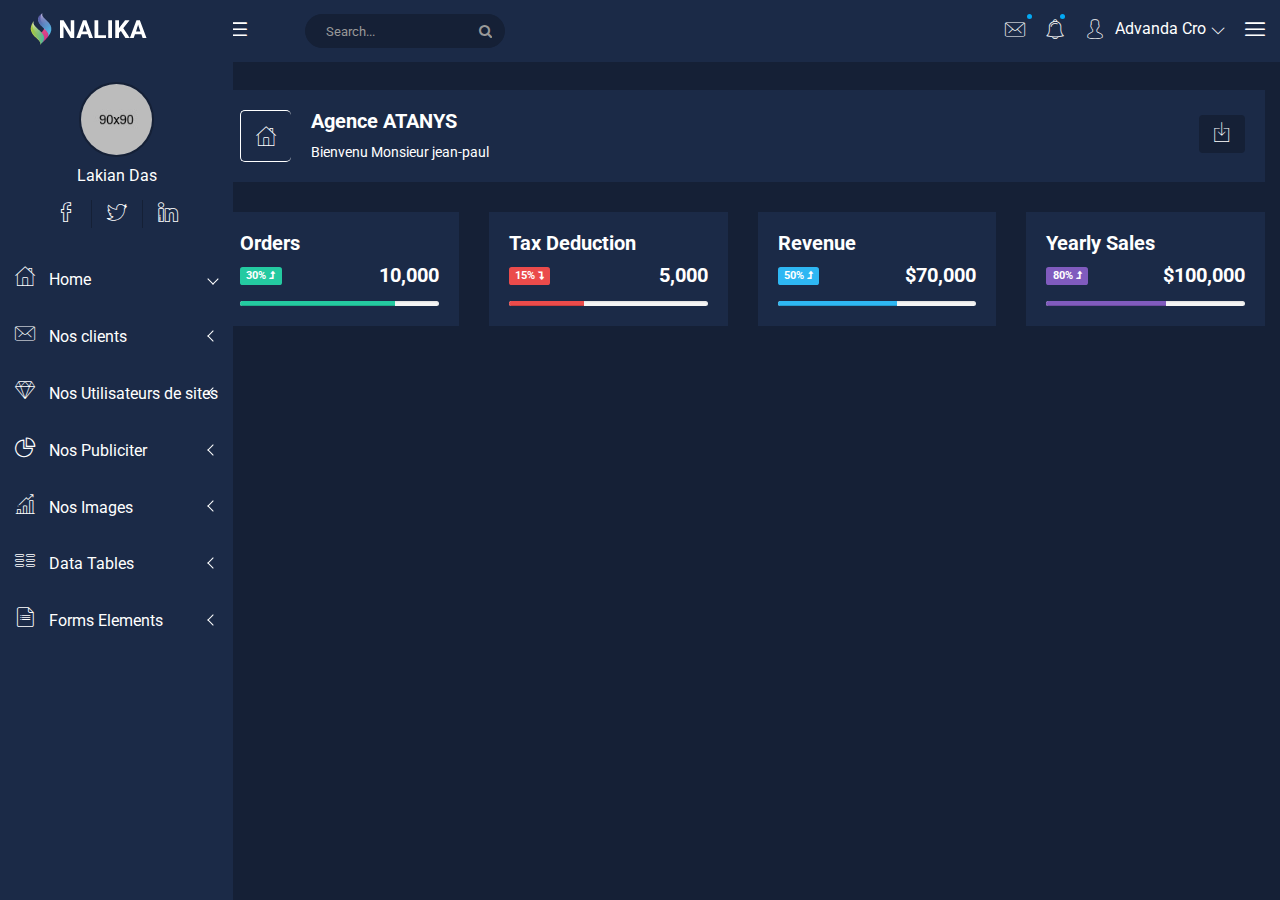
<file: views/SAdmin/index.html>
<!doctype html>
<html class="no-js" lang="en">

<head>
    <meta charset="utf-8">
    <meta http-equiv="x-ua-compatible" content="ie=edge">
    <title>Dashboard V.1 | Nalika - Material Admin Template</title>
    <meta name="description" content="">
    <meta name="viewport" content="width=device-width, initial-scale=1">
    
    <!-- Google Fonts
		============================================ -->
    <link href="https://fonts.googleapis.com/css?family=Roboto:100,300,400,700,900" rel="stylesheet">
    <!-- Bootstrap CSS
		============================================ -->
    <link rel="stylesheet" href="css/bootstrap.min.css">
    <!-- Bootstrap CSS
		============================================ -->
    <link rel="stylesheet" href="css/font-awesome.min.css">
	<!-- nalika Icon CSS
		============================================ -->
    <link rel="stylesheet" href="css/nalika-icon.css">
    <!-- owl.carousel CSS
		============================================ -->
    <link rel="stylesheet" href="css/owl.carousel.css">
    <link rel="stylesheet" href="css/owl.theme.css">
    <link rel="stylesheet" href="css/owl.transitions.css">
    <!-- animate CSS
		============================================ -->
    <link rel="stylesheet" href="css/animate.css">
    <!-- normalize CSS
		============================================ -->
    <link rel="stylesheet" href="css/normalize.css">
    <!-- meanmenu icon CSS
		============================================ -->
    <link rel="stylesheet" href="css/meanmenu.min.css">
    <!-- main CSS
		============================================ -->
    <link rel="stylesheet" href="css/main.css">
    <!-- morrisjs CSS
		============================================ -->
    <link rel="stylesheet" href="css/morrisjs/morris.css">
    <!-- mCustomScrollbar CSS
		============================================ -->
    <link rel="stylesheet" href="css/scrollbar/jquery.mCustomScrollbar.min.css">
    <!-- metisMenu CSS
		============================================ -->
    <link rel="stylesheet" href="css/metisMenu/metisMenu.min.css">
    <link rel="stylesheet" href="css/metisMenu/metisMenu-vertical.css">
    <!-- calendar CSS
		============================================ -->
    <link rel="stylesheet" href="css/calendar/fullcalendar.min.css">
    <link rel="stylesheet" href="css/calendar/fullcalendar.print.min.css">
    <!-- style CSS
		============================================ -->
    <link rel="stylesheet" href="style.css">
    <!-- responsive CSS
		============================================ -->
    <link rel="stylesheet" href="css/responsive.css">
    <!-- modernizr JS
		============================================ -->
    <script src="js/vendor/modernizr-2.8.3.min.js"></script>
</head>

<body>
    <!--[if lt IE 8]>
            <p class="browserupgrade">You are using an <strong>outdated</strong> browser. Please <a href="http://browsehappy.com/">upgrade your browser</a> to improve your experience.</p>
        <![endif]-->

    <div class="left-sidebar-pro">
        <nav id="sidebar" class="">
            <div class="sidebar-header">
                <a href="index.html"><img class="main-logo" src="img/logo/logo.png" alt="" /></a>
                <strong><img src="img/logo/logosn.png" alt="" /></strong>
            </div>
			<div class="nalika-profile">
				<div class="profile-dtl">
					<a href="#"><img src="img/notification/4.jpg" alt="" /></a>
					<h2>Lakian <span class="min-dtn">Das</span></h2>
				</div>
				<div class="profile-social-dtl">
					<ul class="dtl-social">
						<li><a href="#"><i class="icon nalika-facebook"></i></a></li>
						<li><a href="#"><i class="icon nalika-twitter"></i></a></li>
						<li><a href="#"><i class="icon nalika-linkedin"></i></a></li>
					</ul>
				</div>
			</div>
            <div class="left-custom-menu-adp-wrap comment-scrollbar">
                <nav class="sidebar-nav left-sidebar-menu-pro">
                    <ul class="metismenu" id="menu1">
                        <li class="active">
                            <a class="has-arrow" href="login.html">
								   <i class="icon nalika-home icon-wrap"></i>
								   <span class="mini-click-non">Home</span>
							</a>
                        </li>
                        <li>
                            <a class="has-arrow" href="#" aria-expanded="false"><i class="icon nalika-mail icon-wrap"></i> <span class="mini-click-non">Nos clients</span></a>
                           
                        </li>
                        <li>
                            <a class="has-arrow" href="#" aria-expanded="false"><i class="icon nalika-diamond icon-wrap"></i> <span class="mini-click-non">Nos Utilisateurs de sites</span></a>
                        </li>
                        <li>
                            <a class="has-arrow" href="#" aria-expanded="false"><i class="icon nalika-pie-chart icon-wrap"></i> <span class="mini-click-non">Nos Publiciter</span></a>
                           
                        </li>
                        <li>
                            <a class="has-arrow" href="#" aria-expanded="false"><i class="icon nalika-bar-chart icon-wrap"></i> <span class="mini-click-non">Nos Images</span></a>
                           
                        </li>
                        <li>
                            <a class="has-arrow" href="#" aria-expanded="false"><i class="icon nalika-table icon-wrap"></i> <span class="mini-click-non">Data Tables</span></a>
                            
                        </li>
                        <li>
                            <a class="has-arrow" href="#" aria-expanded="false"><i class="icon nalika-forms icon-wrap"></i> <span class="mini-click-non">Forms Elements</span></a>
                        </li>
                    </ul>
                </nav>
            </div>
        </nav>
    </div>
    <!-- Start Welcome area -->
    <div class="all-content-wrapper">
        <div class="container-fluid">
            <div class="row">
                <div class="col-lg-12 col-md-12 col-sm-12 col-xs-12">
                    <div class="logo-pro">
                        <a href="index.html"><img class="main-logo" src="img/logo/logo.png" alt="" /></a>
                    </div>
                </div>
            </div>
        </div>
        <div class="header-advance-area">
            <div class="header-top-area">
                <div class="container-fluid">
                    <div class="row">
                        <div class="col-lg-12 col-md-12 col-sm-12 col-xs-12">
                            <div class="header-top-wraper">
                                <div class="row">
                                    <div class="col-lg-1 col-md-0 col-sm-1 col-xs-12">
                                        <div class="menu-switcher-pro">
                                            <button type="button" id="sidebarCollapse" class="btn bar-button-pro header-drl-controller-btn btn-info navbar-btn">
													<i class="icon nalika-menu-task"></i>
												</button>
                                        </div>
                                    </div>
                                    <div class="col-lg-6 col-md-7 col-sm-6 col-xs-12">
                                        <div class="header-top-menu tabl-d-n hd-search-rp">
                                            <div class="breadcome-heading">
												<form role="search" class="">
													<input type="text" placeholder="Search..." class="form-control">
													<a href=""><i class="fa fa-search"></i></a>
												</form>
											</div>
                                        </div>
                                    </div>
                                    <div class="col-lg-5 col-md-5 col-sm-12 col-xs-12">
                                        <div class="header-right-info">
                                            <ul class="nav navbar-nav mai-top-nav header-right-menu">
                                                <li class="nav-item dropdown">
                                                    <a href="#" data-toggle="dropdown" role="button" aria-expanded="false" class="nav-link dropdown-toggle"><i class="icon nalika-mail" aria-hidden="true"></i><span class="indicator-ms"></span></a>
                                                    <div role="menu" class="author-message-top dropdown-menu animated zoomIn">
                                                        <div class="message-single-top">
                                                            <h1>Message</h1>
                                                        </div>
                                                        <ul class="message-menu">
                                                            <li>
                                                                <a href="#">
                                                                    <div class="message-img">
                                                                        <img src="img/contact/1.jpg" alt="">
                                                                    </div>
                                                                    <div class="message-content">
                                                                        <span class="message-date">16 Sept</span>
                                                                        <h2>Advanda Cro</h2>
                                                                        <p>Please done this project as soon possible.</p>
                                                                    </div>
                                                                </a>
                                                            </li>
                                                            <li>
                                                                <a href="#">
                                                                    <div class="message-img">
                                                                        <img src="img/contact/4.jpg" alt="">
                                                                    </div>
                                                                    <div class="message-content">
                                                                        <span class="message-date">16 Sept</span>
                                                                        <h2>Sulaiman din</h2>
                                                                        <p>Please done this project as soon possible.</p>
                                                                    </div>
                                                                </a>
                                                            </li>
                                                            <li>
                                                                <a href="#">
                                                                    <div class="message-img">
                                                                        <img src="img/contact/3.jpg" alt="">
                                                                    </div>
                                                                    <div class="message-content">
                                                                        <span class="message-date">16 Sept</span>
                                                                        <h2>Victor Jara</h2>
                                                                        <p>Please done this project as soon possible.</p>
                                                                    </div>
                                                                </a>
                                                            </li>
                                                            <li>
                                                                <a href="#">
                                                                    <div class="message-img">
                                                                        <img src="img/contact/2.jpg" alt="">
                                                                    </div>
                                                                    <div class="message-content">
                                                                        <span class="message-date">16 Sept</span>
                                                                        <h2>Victor Jara</h2>
                                                                        <p>Please done this project as soon possible.</p>
                                                                    </div>
                                                                </a>
                                                            </li>
                                                        </ul>
                                                        <div class="message-view">
                                                            <a href="#">View All Messages</a>
                                                        </div>
                                                    </div>
                                                </li>
                                                <li class="nav-item"><a href="#" data-toggle="dropdown" role="button" aria-expanded="false" class="nav-link dropdown-toggle"><i class="icon nalika-alarm" aria-hidden="true"></i><span class="indicator-nt"></span></a>
                                                    <div role="menu" class="notification-author dropdown-menu animated zoomIn">
                                                        <div class="notification-single-top">
                                                            <h1>Notifications</h1>
                                                        </div>
                                                        <ul class="notification-menu">
                                                            <li>
                                                                <a href="#">
                                                                    <div class="notification-icon">
                                                                        <i class="icon nalika-tick" aria-hidden="true"></i>
                                                                    </div>
                                                                    <div class="notification-content">
                                                                        <span class="notification-date">16 Sept</span>
                                                                        <h2>Advanda Cro</h2>
                                                                        <p>Please done this project as soon possible.</p>
                                                                    </div>
                                                                </a>
                                                            </li>
                                                            <li>
                                                                <a href="#">
                                                                    <div class="notification-icon">
                                                                        <i class="icon nalika-cloud" aria-hidden="true"></i>
                                                                    </div>
                                                                    <div class="notification-content">
                                                                        <span class="notification-date">16 Sept</span>
                                                                        <h2>Sulaiman din</h2>
                                                                        <p>Please done this project as soon possible.</p>
                                                                    </div>
                                                                </a>
                                                            </li>
                                                            <li>
                                                                <a href="#">
                                                                    <div class="notification-icon">
                                                                        <i class="icon nalika-folder" aria-hidden="true"></i>
                                                                    </div>
                                                                    <div class="notification-content">
                                                                        <span class="notification-date">16 Sept</span>
                                                                        <h2>Victor Jara</h2>
                                                                        <p>Please done this project as soon possible.</p>
                                                                    </div>
                                                                </a>
                                                            </li>
                                                            <li>
                                                                <a href="#">
                                                                    <div class="notification-icon">
                                                                        <i class="icon nalika-bar-chart" aria-hidden="true"></i>
                                                                    </div>
                                                                    <div class="notification-content">
                                                                        <span class="notification-date">16 Sept</span>
                                                                        <h2>Victor Jara</h2>
                                                                        <p>Please done this project as soon possible.</p>
                                                                    </div>
                                                                </a>
                                                            </li>
                                                        </ul>
                                                        <div class="notification-view">
                                                            <a href="#">View All Notification</a>
                                                        </div>
                                                    </div>
                                                </li>
                                                <li class="nav-item">
                                                    <a href="#" data-toggle="dropdown" role="button" aria-expanded="false" class="nav-link dropdown-toggle">
															<i class="icon nalika-user"></i>
															<span class="admin-name">Advanda Cro</span>
															<i class="icon nalika-down-arrow nalika-angle-dw"></i>
														</a>
                                                    <ul role="menu" class="dropdown-header-top author-log dropdown-menu animated zoomIn">
                                                        <li><a href="register.html"><span class="icon nalika-home author-log-ic"></span> Register</a>
                                                        </li>
                                                        <li><a href="#"><span class="icon nalika-user author-log-ic"></span> My Profile</a>
                                                        </li>
                                                        <li><a href="lock.html"><span class="icon nalika-diamond author-log-ic"></span> Lock</a>
                                                        </li>
                                                        <li><a href="#"><span class="icon nalika-settings author-log-ic"></span> Settings</a>
                                                        </li>
                                                        <li><a href="login.html"><span class="icon nalika-unlocked author-log-ic"></span> Log Out</a>
                                                        </li>
                                                    </ul>
                                                </li>
                                                <li class="nav-item nav-setting-open"><a href="#" data-toggle="dropdown" role="button" aria-expanded="false" class="nav-link dropdown-toggle"><i class="icon nalika-menu-task"></i></a>

                                                    <div role="menu" class="admintab-wrap menu-setting-wrap menu-setting-wrap-bg dropdown-menu animated zoomIn">
                                                        <ul class="nav nav-tabs custon-set-tab">
                                                            <li class="active"><a data-toggle="tab" href="#Notes">News</a>
                                                            </li>
                                                            <li><a data-toggle="tab" href="#Projects">Activity</a>
                                                            </li>
                                                            <li><a data-toggle="tab" href="#Settings">Settings</a>
                                                            </li>
                                                        </ul>

                                                        <div class="tab-content custom-bdr-nt">
                                                            <div id="Notes" class="tab-pane fade in active">
                                                                <div class="notes-area-wrap">
                                                                    <div class="note-heading-indicate">
                                                                        <h2><i class="icon nalika-chat"></i> Latest News</h2>
                                                                        <p>You have 10 New News.</p>
                                                                    </div>
                                                                    <div class="notes-list-area notes-menu-scrollbar">
                                                                        <ul class="notes-menu-list">
                                                                            <li>
                                                                                <a href="#">
                                                                                    <div class="notes-list-flow">
                                                                                        <div class="notes-img">
                                                                                            <img src="img/contact/4.jpg" alt="" />
                                                                                        </div>
                                                                                        <div class="notes-content">
                                                                                            <p> The point of using Lorem Ipsum is that it has a more-or-less normal.</p>
                                                                                            <span>Yesterday 2:45 pm</span>
                                                                                        </div>
                                                                                    </div>
                                                                                </a>
                                                                            </li>
                                                                            <li>
                                                                                <a href="#">
                                                                                    <div class="notes-list-flow">
                                                                                        <div class="notes-img">
                                                                                            <img src="img/contact/1.jpg" alt="" />
                                                                                        </div>
                                                                                        <div class="notes-content">
                                                                                            <p> The point of using Lorem Ipsum is that it has a more-or-less normal.</p>
                                                                                            <span>Yesterday 2:45 pm</span>
                                                                                        </div>
                                                                                    </div>
                                                                                </a>
                                                                            </li>
                                                                            <li>
                                                                                <a href="#">
                                                                                    <div class="notes-list-flow">
                                                                                        <div class="notes-img">
                                                                                            <img src="img/contact/2.jpg" alt="" />
                                                                                        </div>
                                                                                        <div class="notes-content">
                                                                                            <p> The point of using Lorem Ipsum is that it has a more-or-less normal.</p>
                                                                                            <span>Yesterday 2:45 pm</span>
                                                                                        </div>
                                                                                    </div>
                                                                                </a>
                                                                            </li>
                                                                            <li>
                                                                                <a href="#">
                                                                                    <div class="notes-list-flow">
                                                                                        <div class="notes-img">
                                                                                            <img src="img/contact/3.jpg" alt="" />
                                                                                        </div>
                                                                                        <div class="notes-content">
                                                                                            <p> The point of using Lorem Ipsum is that it has a more-or-less normal.</p>
                                                                                            <span>Yesterday 2:45 pm</span>
                                                                                        </div>
                                                                                    </div>
                                                                                </a>
                                                                            </li>
                                                                            <li>
                                                                                <a href="#">
                                                                                    <div class="notes-list-flow">
                                                                                        <div class="notes-img">
                                                                                            <img src="img/contact/4.jpg" alt="" />
                                                                                        </div>
                                                                                        <div class="notes-content">
                                                                                            <p> The point of using Lorem Ipsum is that it has a more-or-less normal.</p>
                                                                                            <span>Yesterday 2:45 pm</span>
                                                                                        </div>
                                                                                    </div>
                                                                                </a>
                                                                            </li>
                                                                            <li>
                                                                                <a href="#">
                                                                                    <div class="notes-list-flow">
                                                                                        <div class="notes-img">
                                                                                            <img src="img/contact/1.jpg" alt="" />
                                                                                        </div>
                                                                                        <div class="notes-content">
                                                                                            <p> The point of using Lorem Ipsum is that it has a more-or-less normal.</p>
                                                                                            <span>Yesterday 2:45 pm</span>
                                                                                        </div>
                                                                                    </div>
                                                                                </a>
                                                                            </li>
                                                                            <li>
                                                                                <a href="#">
                                                                                    <div class="notes-list-flow">
                                                                                        <div class="notes-img">
                                                                                            <img src="img/contact/2.jpg" alt="" />
                                                                                        </div>
                                                                                        <div class="notes-content">
                                                                                            <p> The point of using Lorem Ipsum is that it has a more-or-less normal.</p>
                                                                                            <span>Yesterday 2:45 pm</span>
                                                                                        </div>
                                                                                    </div>
                                                                                </a>
                                                                            </li>
                                                                            <li>
                                                                                <a href="#">
                                                                                    <div class="notes-list-flow">
                                                                                        <div class="notes-img">
                                                                                            <img src="img/contact/1.jpg" alt="" />
                                                                                        </div>
                                                                                        <div class="notes-content">
                                                                                            <p> The point of using Lorem Ipsum is that it has a more-or-less normal.</p>
                                                                                            <span>Yesterday 2:45 pm</span>
                                                                                        </div>
                                                                                    </div>
                                                                                </a>
                                                                            </li>
                                                                            <li>
                                                                                <a href="#">
                                                                                    <div class="notes-list-flow">
                                                                                        <div class="notes-img">
                                                                                            <img src="img/contact/2.jpg" alt="" />
                                                                                        </div>
                                                                                        <div class="notes-content">
                                                                                            <p> The point of using Lorem Ipsum is that it has a more-or-less normal.</p>
                                                                                            <span>Yesterday 2:45 pm</span>
                                                                                        </div>
                                                                                    </div>
                                                                                </a>
                                                                            </li>
                                                                            <li>
                                                                                <a href="#">
                                                                                    <div class="notes-list-flow">
                                                                                        <div class="notes-img">
                                                                                            <img src="img/contact/3.jpg" alt="" />
                                                                                        </div>
                                                                                        <div class="notes-content">
                                                                                            <p> The point of using Lorem Ipsum is that it has a more-or-less normal.</p>
                                                                                            <span>Yesterday 2:45 pm</span>
                                                                                        </div>
                                                                                    </div>
                                                                                </a>
                                                                            </li>
                                                                        </ul>
                                                                    </div>
                                                                </div>
                                                            </div>
                                                            <div id="Projects" class="tab-pane fade">
                                                                <div class="projects-settings-wrap">
                                                                    <div class="note-heading-indicate">
                                                                        <h2><i class="icon nalika-happiness"></i> Recent Activity</h2>
                                                                        <p> You have 20 Recent Activity.</p>
                                                                    </div>
                                                                    <div class="project-st-list-area project-st-menu-scrollbar">
                                                                        <ul class="projects-st-menu-list">
                                                                            <li>
                                                                                <a href="#">
                                                                                    <div class="project-list-flow">
                                                                                        <div class="projects-st-heading">
                                                                                            <h2>New User Registered</h2>
                                                                                            <p> The point of using Lorem Ipsum is that it has a more or less normal.</p>
                                                                                            <span class="project-st-time">1 hours ago</span>
                                                                                        </div>
                                                                                    </div>
                                                                                </a>
                                                                            </li>
                                                                            <li>
                                                                                <a href="#">
                                                                                    <div class="project-list-flow">
                                                                                        <div class="projects-st-heading">
                                                                                            <h2>New Order Received</h2>
                                                                                            <p> The point of using Lorem Ipsum is that it has a more or less normal.</p>
                                                                                            <span class="project-st-time">2 hours ago</span>
                                                                                        </div>
                                                                                    </div>
                                                                                </a>
                                                                            </li>
                                                                            <li>
                                                                                <a href="#">
                                                                                    <div class="project-list-flow">
                                                                                        <div class="projects-st-heading">
                                                                                            <h2>New Order Received</h2>
                                                                                            <p> The point of using Lorem Ipsum is that it has a more or less normal.</p>
                                                                                            <span class="project-st-time">3 hours ago</span>
                                                                                        </div>
                                                                                    </div>
                                                                                </a>
                                                                            </li>
                                                                            <li>
                                                                                <a href="#">
                                                                                    <div class="project-list-flow">
                                                                                        <div class="projects-st-heading">
                                                                                            <h2>New Order Received</h2>
                                                                                            <p> The point of using Lorem Ipsum is that it has a more or less normal.</p>
                                                                                            <span class="project-st-time">4 hours ago</span>
                                                                                        </div>
                                                                                    </div>
                                                                                </a>
                                                                            </li>
                                                                            <li>
                                                                                <a href="#">
                                                                                    <div class="project-list-flow">
                                                                                        <div class="projects-st-heading">
                                                                                            <h2>New User Registered</h2>
                                                                                            <p> The point of using Lorem Ipsum is that it has a more or less normal.</p>
                                                                                            <span class="project-st-time">5 hours ago</span>
                                                                                        </div>
                                                                                    </div>
                                                                                </a>
                                                                            </li>
                                                                            <li>
                                                                                <a href="#">
                                                                                    <div class="project-list-flow">
                                                                                        <div class="projects-st-heading">
                                                                                            <h2>New Order</h2>
                                                                                            <p> The point of using Lorem Ipsum is that it has a more or less normal.</p>
                                                                                            <span class="project-st-time">6 hours ago</span>
                                                                                        </div>
                                                                                    </div>
                                                                                </a>
                                                                            </li>
                                                                            <li>
                                                                                <a href="#">
                                                                                    <div class="project-list-flow">
                                                                                        <div class="projects-st-heading">
                                                                                            <h2>New User</h2>
                                                                                            <p> The point of using Lorem Ipsum is that it has a more or less normal.</p>
                                                                                            <span class="project-st-time">7 hours ago</span>
                                                                                        </div>
                                                                                    </div>
                                                                                </a>
                                                                            </li>
                                                                            <li>
                                                                                <a href="#">
                                                                                    <div class="project-list-flow">
                                                                                        <div class="projects-st-heading">
                                                                                            <h2>New Order</h2>
                                                                                            <p> The point of using Lorem Ipsum is that it has a more or less normal.</p>
                                                                                            <span class="project-st-time">9 hours ago</span>
                                                                                        </div>
                                                                                    </div>
                                                                                </a>
                                                                            </li>
                                                                        </ul>
                                                                    </div>
                                                                </div>
                                                            </div>
                                                            <div id="Settings" class="tab-pane fade">
                                                                <div class="setting-panel-area">
                                                                    <div class="note-heading-indicate">
                                                                        <h2><i class="icon nalika-gear"></i> Settings Panel</h2>
                                                                        <p> You have 20 Settings. 5 not completed.</p>
                                                                    </div>
                                                                    <ul class="setting-panel-list">
                                                                        <li>
                                                                            <div class="checkbox-setting-pro">
                                                                                <div class="checkbox-title-pro">
                                                                                    <h2>Show notifications</h2>
                                                                                    <div class="ts-custom-check">
                                                                                        <div class="onoffswitch">
                                                                                            <input type="checkbox" name="collapsemenu" class="onoffswitch-checkbox" id="example">
                                                                                            <label class="onoffswitch-label" for="example">
																									<span class="onoffswitch-inner"></span>
																									<span class="onoffswitch-switch"></span>
																								</label>
                                                                                        </div>
                                                                                    </div>
                                                                                </div>
                                                                            </div>
                                                                        </li>
                                                                        <li>
                                                                            <div class="checkbox-setting-pro">
                                                                                <div class="checkbox-title-pro">
                                                                                    <h2>Disable Chat</h2>
                                                                                    <div class="ts-custom-check">
                                                                                        <div class="onoffswitch">
                                                                                            <input type="checkbox" name="collapsemenu" class="onoffswitch-checkbox" id="example3">
                                                                                            <label class="onoffswitch-label" for="example3">
																									<span class="onoffswitch-inner"></span>
																									<span class="onoffswitch-switch"></span>
																								</label>
                                                                                        </div>
                                                                                    </div>
                                                                                </div>
                                                                            </div>
                                                                        </li>
                                                                        <li>
                                                                            <div class="checkbox-setting-pro">
                                                                                <div class="checkbox-title-pro">
                                                                                    <h2>Enable history</h2>
                                                                                    <div class="ts-custom-check">
                                                                                        <div class="onoffswitch">
                                                                                            <input type="checkbox" name="collapsemenu" class="onoffswitch-checkbox" id="example4">
                                                                                            <label class="onoffswitch-label" for="example4">
																									<span class="onoffswitch-inner"></span>
																									<span class="onoffswitch-switch"></span>
																								</label>
                                                                                        </div>
                                                                                    </div>
                                                                                </div>
                                                                            </div>
                                                                        </li>
                                                                        <li>
                                                                            <div class="checkbox-setting-pro">
                                                                                <div class="checkbox-title-pro">
                                                                                    <h2>Show charts</h2>
                                                                                    <div class="ts-custom-check">
                                                                                        <div class="onoffswitch">
                                                                                            <input type="checkbox" name="collapsemenu" class="onoffswitch-checkbox" id="example7">
                                                                                            <label class="onoffswitch-label" for="example7">
																									<span class="onoffswitch-inner"></span>
																									<span class="onoffswitch-switch"></span>
																								</label>
                                                                                        </div>
                                                                                    </div>
                                                                                </div>
                                                                            </div>
                                                                        </li>
                                                                        <li>
                                                                            <div class="checkbox-setting-pro">
                                                                                <div class="checkbox-title-pro">
                                                                                    <h2>Update everyday</h2>
                                                                                    <div class="ts-custom-check">
                                                                                        <div class="onoffswitch">
                                                                                            <input type="checkbox" name="collapsemenu" checked="" class="onoffswitch-checkbox" id="example2">
                                                                                            <label class="onoffswitch-label" for="example2">
																									<span class="onoffswitch-inner"></span>
																									<span class="onoffswitch-switch"></span>
																								</label>
                                                                                        </div>
                                                                                    </div>
                                                                                </div>
                                                                            </div>
                                                                        </li>
                                                                        <li>
                                                                            <div class="checkbox-setting-pro">
                                                                                <div class="checkbox-title-pro">
                                                                                    <h2>Global search</h2>
                                                                                    <div class="ts-custom-check">
                                                                                        <div class="onoffswitch">
                                                                                            <input type="checkbox" name="collapsemenu" checked="" class="onoffswitch-checkbox" id="example6">
                                                                                            <label class="onoffswitch-label" for="example6">
																									<span class="onoffswitch-inner"></span>
																									<span class="onoffswitch-switch"></span>
																								</label>
                                                                                        </div>
                                                                                    </div>
                                                                                </div>
                                                                            </div>
                                                                        </li>
                                                                        <li>
                                                                            <div class="checkbox-setting-pro">
                                                                                <div class="checkbox-title-pro">
                                                                                    <h2>Offline users</h2>
                                                                                    <div class="ts-custom-check">
                                                                                        <div class="onoffswitch">
                                                                                            <input type="checkbox" name="collapsemenu" checked="" class="onoffswitch-checkbox" id="example5">
                                                                                            <label class="onoffswitch-label" for="example5">
																									<span class="onoffswitch-inner"></span>
																									<span class="onoffswitch-switch"></span>
																								</label>
                                                                                        </div>
                                                                                    </div>
                                                                                </div>
                                                                            </div>
                                                                        </li>
                                                                    </ul>

                                                                </div>
                                                            </div>
                                                        </div>
                                                    </div>
                                                </li>
                                            </ul>
                                        </div>
                                    </div>
                                </div>
                            </div>
                        </div>
                    </div>
                </div>
            </div>
            <!-- Mobile Menu end -->
            <div class="breadcome-area">
                <div class="container-fluid">
                    <div class="row">
                        <div class="col-lg-12 col-md-12 col-sm-12 col-xs-12">
                            <div class="breadcome-list">
                                <div class="row">
                                    <div class="col-lg-6 col-md-6 col-sm-6 col-xs-6">
                                        <div class="breadcomb-wp">
											<div class="breadcomb-icon">
												<i class="icon nalika-home"></i>
											</div>
											<div class="breadcomb-ctn">
												<h2>Agence ATANYS </h2>
												<p>Bienvenu Monsieur <span class="bread-ntd">jean-paul</span></p>
											</div>
										</div>
                                    </div>
                                    <div class="col-lg-6 col-md-6 col-sm-6 col-xs-6">
                                        <div class="breadcomb-report">
											<button data-toggle="tooltip" data-placement="left" title="Download Report" class="btn"><i class="icon nalika-download"></i></button>
										</div>
                                    </div>
                                </div>
                            </div>
                        </div>
                    </div>
                </div>
            </div>
        </div>
        <div class="section-admin container-fluid">
            <div class="row admin text-center">
                <div class="col-md-12">
                    <div class="row">
                        <div class="col-lg-3 col-md-3 col-sm-3 col-xs-12">
                            <div class="admin-content analysis-progrebar-ctn res-mg-t-15">
                                <h4 class="text-left text-uppercase"><b>Orders</b></h4>
                                <div class="row vertical-center-box vertical-center-box-tablet">
                                    <div class="col-xs-3 mar-bot-15 text-left">
                                        <label class="label bg-green">30% <i class="fa fa-level-up" aria-hidden="true"></i></label>
                                    </div>
                                    <div class="col-xs-9 cus-gh-hd-pro">
                                        <h2 class="text-right no-margin">10,000</h2>
                                    </div>
                                </div>
                                <div class="progress progress-mini">
                                    <div style="width: 78%;" class="progress-bar bg-green"></div>
                                </div>
                            </div>
                        </div>
                        <div class="col-lg-3 col-md-3 col-sm-3 col-xs-12" style="margin-bottom:1px;">
                            <div class="admin-content analysis-progrebar-ctn res-mg-t-30">
                                <h4 class="text-left text-uppercase"><b>Tax Deduction</b></h4>
                                <div class="row vertical-center-box vertical-center-box-tablet">
                                    <div class="text-left col-xs-3 mar-bot-15">
                                        <label class="label bg-red">15% <i class="fa fa-level-down" aria-hidden="true"></i></label>
                                    </div>
                                    <div class="col-xs-9 cus-gh-hd-pro">
                                        <h2 class="text-right no-margin">5,000</h2>
                                    </div>
                                </div>
                                <div class="progress progress-mini">
                                    <div style="width: 38%;" class="progress-bar progress-bar-danger bg-red"></div>
                                </div>
                            </div>
                        </div>
                        <div class="col-lg-3 col-md-3 col-sm-3 col-xs-12">
                            <div class="admin-content analysis-progrebar-ctn res-mg-t-30">
                                <h4 class="text-left text-uppercase"><b>Revenue</b></h4>
                                <div class="row vertical-center-box vertical-center-box-tablet">
                                    <div class="text-left col-xs-3 mar-bot-15">
                                        <label class="label bg-blue">50% <i class="fa fa-level-up" aria-hidden="true"></i></label>
                                    </div>
                                    <div class="col-xs-9 cus-gh-hd-pro">
                                        <h2 class="text-right no-margin">$70,000</h2>
                                    </div>
                                </div>
                                <div class="progress progress-mini">
                                    <div style="width: 60%;" class="progress-bar bg-blue"></div>
                                </div>
                            </div>
                        </div>
                        <div class="col-lg-3 col-md-3 col-sm-3 col-xs-12">
                            <div class="admin-content analysis-progrebar-ctn res-mg-t-30">
                                <h4 class="text-left text-uppercase"><b>Yearly Sales</b></h4>
                                <div class="row vertical-center-box vertical-center-box-tablet">
                                    <div class="text-left col-xs-3 mar-bot-15">
                                        <label class="label bg-purple">80% <i class="fa fa-level-up" aria-hidden="true"></i></label>
                                    </div>
                                    <div class="col-xs-9 cus-gh-hd-pro">
                                        <h2 class="text-right no-margin">$100,000</h2>
                                    </div>
                                </div>
                                <div class="progress progress-mini">
                                    <div style="width: 60%;" class="progress-bar bg-purple"></div>
                                </div>
                            </div>
                        </div>
                    </div>
                </div>
            </div>
        </div>
       
                  
      
    <!-- jquery
		============================================ -->
    <script src="js/vendor/jquery-1.12.4.min.js"></script>
    <!-- bootstrap JS
		============================================ -->
    <script src="js/bootstrap.min.js"></script>
    <!-- wow JS
		============================================ -->
    <script src="js/wow.min.js"></script>
    <!-- price-slider JS
		============================================ -->
    <script src="js/jquery-price-slider.js"></script>
    <!-- meanmenu JS
		============================================ -->
    <script src="js/jquery.meanmenu.js"></script>
    <!-- owl.carousel JS
		============================================ -->
    <script src="js/owl.carousel.min.js"></script>
    <!-- sticky JS
		============================================ -->
    <script src="js/jquery.sticky.js"></script>
    <!-- scrollUp JS
		============================================ -->
    <script src="js/jquery.scrollUp.min.js"></script>
    <!-- mCustomScrollbar JS
		============================================ -->
    <script src="js/scrollbar/jquery.mCustomScrollbar.concat.min.js"></script>
    <script src="js/scrollbar/mCustomScrollbar-active.js"></script>
    <!-- metisMenu JS
		============================================ -->
    <script src="js/metisMenu/metisMenu.min.js"></script>
    <script src="js/metisMenu/metisMenu-active.js"></script>
    <!-- sparkline JS
		============================================ -->
    <script src="js/sparkline/jquery.sparkline.min.js"></script>
    <script src="js/sparkline/jquery.charts-sparkline.js"></script>
    <!-- calendar JS
		============================================ -->
    <script src="js/calendar/moment.min.js"></script>
    <script src="js/calendar/fullcalendar.min.js"></script>
    <script src="js/calendar/fullcalendar-active.js"></script>
	<!-- float JS
		============================================ -->
    <script src="js/flot/jquery.flot.js"></script>
    <script src="js/flot/jquery.flot.resize.js"></script>
    <script src="js/flot/curvedLines.js"></script>
    <script src="js/flot/flot-active.js"></script>
    <!-- plugins JS
		============================================ -->
    <script src="js/plugins.js"></script>
    <!-- main JS
		============================================ -->
    <script src="js/main.js"></script>
</body>

</html>
</file>
<file: views/SAdmin/css/nalika-icon.css>
@font-face {
  font-family: 'nalika';
  src:
    url('fonts/nalika.ttf?nukgc0') format('truetype'),
    url('fonts/nalika.woff?nukgc0') format('woff'),
    url('fonts/nalika.svg?nukgc0#nalika') format('svg');
  font-weight: normal;
  font-style: normal;
}

.icon {
  /* use !important to prevent issues with browser extensions that change fonts */
  font-family: 'nalika' !important;
  speak: none;
  font-style: normal;
  font-weight: normal;
  font-variant: normal;
  text-transform: none;
  line-height: 1;

  /* Better Font Rendering =========== */
  -webkit-font-smoothing: antialiased;
  -moz-osx-font-smoothing: grayscale;
}

.nalika-alarm:before {
  content: "\e900";
}
.nalika-alarm-clock:before {
  content: "\e901";
}
.nalika-analytics:before {
  content: "\e902";
}
.nalika-arrow-back:before {
  content: "\e903";
}
.nalika-arrow-next:before {
  content: "\e904";
}
.nalika-back:before {
  content: "\e905";
}
.nalika-bar-chart:before {
  content: "\e906";
}
.nalika-chat:before {
  content: "\e907";
}
.nalika-close:before {
  content: "\e908";
}
.nalika-cloud:before {
  content: "\e909";
}
.nalika-credit-cards:before {
  content: "\e90a";
}
.nalika-delete-button:before {
  content: "\e90b";
}
.nalika-desktop:before {
  content: "\e90c";
}
.nalika-diamond:before {
  content: "\e90d";
}
.nalika-down-arrow:before {
  content: "\e90e";
}
.nalika-download:before {
  content: "\e90f";
}
.nalika-edit:before {
  content: "\e910";
}
.nalika-exit:before {
  content: "\e911";
}
.nalika-eye:before {
  content: "\e912";
}
.nalika-facebook:before {
  content: "\e913";
}
.nalika-favorites:before {
  content: "\e914";
}
.nalika-favorites-button:before {
  content: "\e915";
}
.nalika-flag:before {
  content: "\e916";
}
.nalika-folder:before {
  content: "\e917";
}
.nalika-forms:before {
  content: "\e918";
}
.nalika-gear:before {
  content: "\e919";
}
.nalika-google-plus:before {
  content: "\e91a";
}
.nalika-half-filled-rating-star:before {
  content: "\e91b";
}
.nalika-happiness:before {
  content: "\e91c";
}
.nalika-home:before {
  content: "\e91d";
}
.nalika-honeymoon:before {
  content: "\e91e";
}
.nalika-inbox:before {
  content: "\e91f";
}
.nalika-info:before {
  content: "\e920";
}
.nalika-like:before {
  content: "\e921";
}
.nalika-linkedin:before {
  content: "\e922";
}
.nalika-mail:before {
  content: "\e923";
}
.nalika-mastercard:before {
  content: "\e924";
}
.nalika-menu:before {
  content: "\e925";
}
.nalika-menu-task:before {
  content: "\e926";
}
.nalika-new-file:before {
  content: "\e927";
}
.nalika-next:before {
  content: "\e928";
}
.nalika-paperclip-document-outline:before {
  content: "\e929";
}
.nalika-paper-plane:before {
  content: "\e92a";
}
.nalika-paypal-logo-in-rectangular-black-card:before {
  content: "\e92b";
}
.nalika-pdf:before {
  content: "\e92c";
}
.nalika-picture:before {
  content: "\e92d";
}
.nalika-pie-chart:before {
  content: "\e92e";
}
.nalika-pinterest:before {
  content: "\e92f";
}
.nalika-placeholder:before {
  content: "\e930";
}
.nalika-ppt:before {
  content: "\e931";
}
.nalika-price-tag:before {
  content: "\e932";
}
.nalika-printer:before {
  content: "\e933";
}
.nalika-refresh-button:before {
  content: "\e934";
}
.nalika-right-arrow-angle:before {
  content: "\e935";
}
.nalika-rss:before {
  content: "\e936";
}
.nalika-search:before {
  content: "\e937";
}
.nalika-settings:before {
  content: "\e938";
}
.nalika-share:before {
  content: "\e939";
}
.nalika-shopping-cart:before {
  content: "\e93a";
}
.nalika-smartphone-call:before {
  content: "\e93b";
}
.nalika-speakers:before {
  content: "\e93c";
}
.nalika-table:before {
  content: "\e93d";
}
.nalika-team:before {
  content: "\e93e";
}
.nalika-thumb-up:before {
  content: "\e93f";
}
.nalika-tick:before {
  content: "\e940";
}
.nalika-twitter:before {
  content: "\e941";
}
.nalika-unlocked:before {
  content: "\e942";
}
.nalika-upload:before {
  content: "\e943";
}
.nalika-user:before {
  content: "\e944";
}
.nalika-warning-sign:before {
  content: "\e945";
}
.nalika-xls:before {
  content: "\e946";
}
.nalika-youtube:before {
  content: "\e947";
}
.nalika-youtube-logotype:before {
  content: "\e948";
}
.nalika-zip:before {
  content: "\e949";
}
</file>
<file: views/SAdmin/css/main.css>
/*! HTML5 Boilerplate v5.2.0 | MIT License | https://html5boilerplate.com/ */

/*
 * What follows is the result of much research on cross-browser styling.
 * Credit left inline and big thanks to Nicolas Gallagher, Jonathan Neal,
 * Kroc Camen, and the H5BP dev community and team.
 */

/* ==========================================================================
   Base styles: opinionated defaults
   ========================================================================== */

html {
    color: #222;
    font-size: 1em;
    line-height: 1.4;
}

/*
 * Remove text-shadow in selection highlight:
 * https://twitter.com/miketaylr/status/12228805301
 *
 * These selection rule sets have to be separate.
 * Customize the background color to match your design.
 */

::-moz-selection {
    background: #b3d4fc;
    text-shadow: none;
}

::selection {
    background: #b3d4fc;
    text-shadow: none;
}

/*
 * A better looking default horizontal rule
 */

hr {
    display: block;
    height: 1px;
    border: 0;
    border-top: 1px solid #ccc;
    margin: 1em 0;
    padding: 0;
}

/*
 * Remove the gap between audio, canvas, iframes,
 * images, videos and the bottom of their containers:
 * https://github.com/h5bp/html5-boilerplate/issues/440
 */

audio,
canvas,
iframe,
img,
svg,
video {
    vertical-align: middle;
}

/*
 * Remove default fieldset styles.
 */

fieldset {
    border: 0;
    margin: 0;
    padding: 0;
}

/*
 * Allow only vertical resizing of textareas.
 */

textarea {
    resize: vertical;
}

/* ==========================================================================
   Browser Upgrade Prompt
   ========================================================================== */

.browserupgrade {
    margin: 0.2em 0;
    background: #ccc;
    color: #000;
    padding: 0.2em 0;
}

/* ==========================================================================
   Author's custom styles
   ========================================================================== */

















/* ==========================================================================
   Helper classes
   ========================================================================== */

/*
 * Hide visually and from screen readers:
 */

.hidden {
    display: none !important;
}

/*
 * Hide only visually, but have it available for screen readers:
 * http://snook.ca/archives/html_and_css/hiding-content-for-accessibility
 */

.visuallyhidden {
    border: 0;
    clip: rect(0 0 0 0);
    height: 1px;
    margin: -1px;
    overflow: hidden;
    padding: 0;
    position: absolute;
    width: 1px;
}

/*
 * Extends the .visuallyhidden class to allow the element
 * to be focusable when navigated to via the keyboard:
 * https://www.drupal.org/node/897638
 */

.visuallyhidden.focusable:active,
.visuallyhidden.focusable:focus {
    clip: auto;
    height: auto;
    margin: 0;
    overflow: visible;
    position: static;
    width: auto;
}

/*
 * Hide visually and from screen readers, but maintain layout
 */

.invisible {
    visibility: hidden;
}

/*
 * Clearfix: contain floats
 *
 * For modern browsers
 * 1. The space content is one way to avoid an Opera bug when the
 *    `contenteditable` attribute is included anywhere else in the document.
 *    Otherwise it causes space to appear at the top and bottom of elements
 *    that receive the `clearfix` class.
 * 2. The use of `table` rather than `block` is only necessary if using
 *    `:before` to contain the top-margins of child elements.
 */

.clearfix:before,
.clearfix:after {
    content: " "; /* 1 */
    display: table; /* 2 */
}

.clearfix:after {
    clear: both;
}

/* ==========================================================================
   EXAMPLE Media Queries for Responsive Design.
   These examples override the primary ('mobile first') styles.
   Modify as content requires.
   ========================================================================== */

@media only screen and (min-width: 35em) {
    /* Style adjustments for viewports that meet the condition */
}

@media print,
       (-webkit-min-device-pixel-ratio: 1.25),
       (min-resolution: 1.25dppx),
       (min-resolution: 120dpi) {
    /* Style adjustments for high resolution devices */
}

/* ==========================================================================
   Print styles.
   Inlined to avoid the additional HTTP request:
   http://www.phpied.com/delay-loading-your-print-css/
   ========================================================================== */

@media print {
    *,
    *:before,
    *:after {
        background: transparent !important;
        color: #000 !important; /* Black prints faster:
                                   http://www.sanbeiji.com/archives/953 */
        box-shadow: none !important;
        text-shadow: none !important;
    }

    a,
    a:visited {
        text-decoration: underline;
    }

    a[href]:after {
        content: " (" attr(href) ")";
    }

    abbr[title]:after {
        content: " (" attr(title) ")";
    }

    /*
     * Don't show links that are fragment identifiers,
     * or use the `javascript:` pseudo protocol
     */

    a[href^="#"]:after,
    a[href^="javascript:"]:after {
        content: "";
    }

    pre,
    blockquote {
        border: 1px solid #999;
        page-break-inside: avoid;
    }

    /*
     * Printing Tables:
     * http://css-discuss.incutio.com/wiki/Printing_Tables
     */

    thead {
        display: table-header-group;
    }

    tr,
    img {
        page-break-inside: avoid;
    }

    img {
        max-width: 100% !important;
    }

    p,
    h2,
    h3 {
        orphans: 3;
        widows: 3;
    }

    h2,
    h3 {
        page-break-after: avoid;
    }
}
</file>
<file: views/SAdmin/css/morrisjs/morris.css>
.morris-hover {
	position:absolute;
	z-index:1;
}

.morris-hover.morris-default-style .morris-hover-row-label {
	font-weight:bold;
	margin:0.25em 0
}
.morris-hover.morris-default-style .morris-hover-point {
	white-space:nowrap;
	margin:0.1em 0
}
.morris-hover.morris-default-style {
    border-radius: 2px;
    padding: 10px 12px;
    color: #666;
    background:rgba(0, 0, 0, 0.7);
    border: none;
    color: #fff!important ;
}
 .morris-hover-point {
      color: rgba(257, 257, 257, 0.8)!important ;
   }
</file>
<file: views/SAdmin/css/metisMenu/metisMenu-vertical.css>
.sidebar-nav {
    background: #fff;
}
.sidebar-nav ul {
    padding: 0;
    margin: 0;
    list-style: none;
    background: #1b2a47;
}

.sidebar-nav .metismenu {
    background: #1b2a47;
    display: -webkit-box;
    display: -ms-flexbox;
    display: flex;
    -webkit-box-orient: vertical;
    -webkit-box-direction: normal;
    -ms-flex-direction: column;
    flex-direction: column;
}

.sidebar-nav .metismenu li + li {
  margin-top: 5px;
}

.sidebar-nav .metismenu li:first-child {
  margin-top: 5px;
}
.sidebar-nav .metismenu li:last-child {
  margin-bottom: 5px;
}


.sidebar-nav .metismenu > li {
/*    -webkit-box-flex: 1;
    -ms-flex: 1 1 0%;
    flex: 1 1 0%;*/
    display: -webkit-box;
    display: -ms-flexbox;
    display: flex;
    -webkit-box-orient: vertical;
    -webkit-box-direction: normal;
    -ms-flex-direction: column;
    flex-direction: column;
    position: relative;
}
.sidebar-nav .metismenu a {
    position: relative;
    display: block;
    padding: 13px 15px;
    color: #fff;
    outline-width: 0;
    transition: all .3s ease-out;
	font-size:16px;
}

.sidebar-nav .metismenu ul a {
    padding: 10px 15px 10px 46px;
}

.sidebar-nav .metismenu ul ul a {
    padding: 10px 15px 10px 45px;
}

.sidebar-nav .metismenu a:hover,
.sidebar-nav .metismenu a:focus,
.sidebar-nav .metismenu a:active {
    color: #f8f9fa;
    text-decoration: none;
    background: #152036;
}
.sidebar-nav .metismenu li .icon-wrap{
	margin-right:10px;
	font-size:20px;
}
.sidebar-nav .metismenu li .sub-icon-mg{
	margin-right:5px;
	font-size:16px;
}
#sidebar.active .metismenu li .mini-click-non{
	display:none;
}
#sidebar.active .metismenu li .has-arrow:after{
	display:none;
}
#sidebar.active .metismenu li .submenu-angle li a {
    padding: 10px 10px 10px 10px;
}
</file>
<file: views/SAdmin/style.css>
/*-----------------------------------------------------------------------------------

    Template Name: Your template name 
    Template URI: http://bootexperts.com
    Description: This is html5 template
    Author: BootExperts
    Author URI: http://bootexperts.com
    Version: 1.0

-----------------------------------------------------------------------------------
    
    CSS INDEX
    ===================
	
    1. Theme Default CSS (body, link color, section etc)

-----------------------------------------------------------------------------------*/

/*----------------------------------------*/
/*  1.  Theme default CSS
/*----------------------------------------*/
html, body {height: 100%; font-family: 'Roboto', sans-serif;font-weight:400;background:#152036;}
.floatleft {float:left}
.floatright {float:right}
.alignleft {float:left;margin-right:15px;margin-bottom: 15px}
.alignright {float:right;margin-left:15px;margin-bottom: 15px}
.aligncenter {display:block;margin:0 auto 15px}
a:focus {outline:0px solid}
img {max-width:100%;height:auto}
.fix {overflow:hidden}
p {margin:0 0 15px;}
h1, h2, h3, h4, h5, h6 {
  margin: 0 0 10px;
  font-weight:700;
}
a {transition: all 0.3s ease 0s;text-decoration:none;}
a:hover{
  color: #ec4445;
  text-decoration: none;
}
a:visited, a:link, a:active {
  text-decoration: none;
}
a:active, a:hover {
  outline: 0 none;
}
ul{
list-style: outside none none;
margin: 0;
padding: 0
}
.clear{clear:both}
body {}

.mg-tb-30{
	margin:30px 0px;
}
.mg-b-30{
	margin-bottom:30px;
}
.mg-tb-15{
	margin:15px 0px;
}
.mg-t-30{
	margin-top:30px;
}
.mg-b-10{
	margin-bottom:16px;
}
.mg-t-15{
	margin-top:15px;
}
.mg-b-15{
	margin-bottom:15px;
}
.mt-b-30{
	margin-bottom:30px;
}
@font-face {
  font-family: 'nalika';
  src:
    url('fonts/nalika.ttf?nukgc0') format('truetype'),
    url('fonts/nalika.woff?nukgc0') format('woff'),
    url('fonts/nalika.svg?nukgc0#nalika') format('svg');
  font-weight: normal;
  font-style: normal;
}

/*----------------------------------------*/
/*  8. Menu collapse Area
/*----------------------------------------*/
.all-content-wrapper {
    margin-left: 205px;
    transition: all 0.3s;
}
.left-sidebar-pro {
    z-index: 9999;
    width: 240px;
}
#sidebar {
    min-width: 205px;
    background: #1b2a47;
    color: #fff;
	position:fixed;
    transition: all 0.3s;
	z-index:999;
	height:100%;
}
.mini-navbar .all-content-wrapper {
    margin-left: 80px;
    transition: all 0.3s;
}
#sidebar.active {
    min-width: 80px;
    max-width: 80px;
    text-align: center;
}
#sidebar.active .sidebar-header h3, #sidebar.active .CTAs {
    display:none;
}

#sidebar.active .sidebar-header strong {
    display: block;
}

#sidebar.active ul li .sidebar-right-icon {
    display:none;
}
.bar-button-pro {
    margin: 13px 0px;
}
#sidebar .sidebar-header {
    padding: 1px 0px;
	position: relative;
    z-index: 99999;
    background: #1b2a47;
}
#sidebar .sidebar-header strong {
    display: none;
    font-size: 1.8em;
}
.nalika-profile {
    padding: 20px;
	position: relative;
    z-index: 99999;
    background: #1b2a47;
}
.profile-dtl {
    text-align: center;
}
.profile-dtl img {
    width: 75px;
    height: 75px;
    border-radius: 50%;
    border: 2px solid #152036;
}
.profile-dtl h2{
	font-size:16px;
	color:#fff;
	font-weight:400;
	margin: 10px 0px 15px 0px;
}
ul.dtl-social{
	display: flex;
    justify-content: center;
}
ul.dtl-social li{
	padding: 0px 15px;
    border-left: 1px solid #152036;
}
ul.dtl-social li:first-child{
    border-left: 0px solid #152036;
}
ul.dtl-social li a{
	color: #fff;
    font-size: 20px;
}
.sidebar-header {
    text-align: center;
}
.sidebar-header h3 {
    font-size: 20px;
    color: #fff;
    margin-top: 10px;
    margin-bottom: 5px;
}
#sidebar.active .sidebar-header .main-logo{
	display:none;
}
#sidebar.active
#sidebar.active .sidebar-header h3{
	display:none;
}
#sidebar.active .sidebar-header p{
	display:none;
}
#sidebar ul li a .sidebar-right-icon{
	float: right;
}
.left-custom-menu-adp-wrap ul.left-sidebar-menu-pro{
	width:100%;
}
.left-custom-menu-adp-wrap ul.left-sidebar-menu-pro li{
	display:block;
	float:none;
	position:relative;
}
.left-custom-menu-adp-wrap ul.left-sidebar-menu-pro li .left-menu-dropdown{
	left:0px;
	top:0px;
	opacity:0;
	border-radius:0;
	border:0px solid #fff;
	box-shadow:none;
	background:#ebebeb;
}
.left-custom-menu-adp-wrap .dropdown-menu{
	position: relative;
	float: none;
}
.left-custom-menu-adp-wrap ul.left-sidebar-menu-pro li .left-menu-dropdown a:hover{
	padding:15px 30px;
	transition:all .4s ease 0s;
	background:#fff;
}
.left-custom-menu-adp-wrap ul.left-sidebar-menu-pro li.open .left-menu-dropdown{
	opacity:1;
	left: 0px;
	z-index:9999;
}
.left-custom-menu-adp-wrap ul.left-sidebar-menu-pro li.open .left-menu-dropdown.chart-left-menu-std{
	top:0px;
}
.left-custom-menu-adp-wrap ul.left-sidebar-menu-pro li.open .left-menu-dropdown.form-left-menu-std{
	top: 0px;
}
.left-custom-menu-adp-wrap ul.left-sidebar-menu-pro li.open .left-menu-dropdown.apps-left-menu-std{
	top: 0px;
}
.left-custom-menu-adp-wrap ul.left-sidebar-menu-pro li.open .left-menu-dropdown.pages-left-menu-std{
	top: 0px;
}
.left-custom-menu-adp-wrap ul.left-sidebar-menu-pro li a{
	display: block;
    padding: 15px 20px;
    color: #444;
    transition: all .4s ease 0s;
    font-size: 16px;
}
.left-custom-menu-adp-wrap ul.left-sidebar-menu-pro li a:hover, .left-custom-menu-adp-wrap ul.left-sidebar-menu-pro li a:focus, .left-custom-menu-adp-wrap ul.left-sidebar-menu-pro li a:active, .left-custom-menu-adp-wrap ul.left-sidebar-menu-pro li a:visited{
	background:#ebebeb;
	color:#444;
}
.left-custom-menu-adp-wrap ul.left-sidebar-menu-pro li .indicator-right-menu{
	float: right;
	font-size:12px;
}
#sidebar.active .left-custom-menu-adp-wrap ul.left-sidebar-menu-pro li.open .left-menu-dropdown {
    left: 80px;
}
#sidebar.active .left-custom-menu-adp-wrap ul.left-sidebar-menu-pro li .mini-dn {
    display:none;
}
#sidebar.active .left-custom-menu-adp-wrap ul.left-sidebar-menu-pro li .big-icon {
    font-size:20px;
}
#sidebar.active .left-custom-menu-adp-wrap ul.left-sidebar-menu-pro li > a {
    padding: 20px 20px;
}
.menu-switcher-pro {
	transition:all .4s ease 0s;
}
.menu-switcher-pro i{
	font-size:20px;
	color:#fff;
}
.mini-navbar .menu-switcher-pro {
    transition: all 0.3s;
}
.menu-switcher-pro button{
	background: none;
	border:none;
}
.menu-switcher-pro button:hover, .menu-switcher-pro button:focus, .menu-switcher-pro button:active, .menu-switcher-pro button:visited{
	background: none;
	border:none;
}
.footer-copyright-area {
    background: #1b2a47;
    padding: 20px 0px;
    text-align: center;
}
.footer-copy-right p {
    margin: 0px;
    font-size: 15px;
    color: #fff;
}
.footer-copy-right a{
	color:#fff;
	text-decoration:none;
}
/*----------------------------------------*/
/*  8. Scroll Area
/*----------------------------------------*/
.comment-scrollbar, .timeline-scrollbar, .messages-scrollbar, .project-list-scrollbar {
    height: 580px;
}
.mCSB_outside+.mCSB_scrollTools {
    right: 0px;
    margin: 0px 0px;
}
.admintab-wrap.menu-setting-wrap.menu-setting-wrap-bg .mCSB_outside+.mCSB_scrollTools {
    right: -15px;
}
/*----------------------------------------*/
/*  2.  Header top Customize CSS
/*----------------------------------------*/
.header-top-menu .navbar-nav>li>a{
	padding: 20px 20px;
	color: #fff;
	font-size:14px;
}
.header-top-menu .navbar-nav>li a .angle-down-topmenu{
	margin-left:4px;
}
.header-top-menu .navbar-nav>li>a:hover{
	color: #03a9f4;
}
.header-top-menu .navbar-nav>li .dropdown-menu a{
	padding: 10px 20px;
	display:block;
	color: #fff;
}
.header-top-menu .navbar-nav>li .dropdown-menu a:hover{
	background:#2b2a2a;
}
.header-top-menu .navbar-nav>li .dropdown-menu{
	border: 0px solid #ccc; 
    border: 0px solid rgba(0,0,0,.15);
	background-color: #303030;	
}
.header-right-info .navbar-nav>li .dropdown-menu{
	border: 0px solid #ccc; 
    border: 0px solid rgba(0,0,0,.15);
}
.header-top-menu .nav>li>a:focus, .header-top-menu .nav>li>a:hover, .header-top-menu .nav>li>a:active {
    text-decoration: none;
    background-color: transparent;
}
.header-top-menu .nav .open>a, .header-top-menu .nav .open>a:focus, .header-top-menu .nav .open>a:hover{
	background-color: transparent;
}
.header-right-info .nav>li>a:focus, .header-right-info .nav>li>a:hover, .header-right-info .nav>li>a:active {
    text-decoration: none;
    background-color: transparent;
}
.header-right-info .nav.custon-set-tab>li>a {
	color:#fff;
}
.menu-setting-wrap.menu-setting-wrap-bg .nav-tabs>li.active>a {
	color:#fff;
}
.header-right-info .nav .open>a, .header-top-menu .nav .open>a:focus, .header-top-menu .nav .open>a:hover{
	background-color: transparent;
}
.header-right-info .navbar-nav{
	float:right;
	padding:19px 0px;
}
/*----------------------------------------*/
/*  3.  Header top Menu CSS
/*----------------------------------------*/
.admin-logo{
	padding:10px 0px;
}
.header-top-menu ul.header-top-nav li{
	display:inline-block;
	position:relative;
}
.header-top-menu ul.header-top-nav li ul.dropdown-header-top{
	position:absolute;
	top:130%;
	left:-10px;
	width:200px;
	background:#303030;
	opacity:0;
	transition: all 0.5s ease 0s;
	z-index:999;
	padding:10px 0px;
}
.header-top-menu ul.header-top-nav li ul.dropdown-header-top.in{
	opacity:1;
	top:100%;
	transition: all 0.5s ease 0s;
}
.admin-project-icon{
	margin-left:5px;
	font-size:10px;
	color:#fff;
}
.header-top-menu ul.header-top-nav li .dropdown-header-top li{
	display:block;
}
.header-top-menu ul.header-top-nav li .dropdown-header-top li a{
	display:block;
	color:#fff;
	padding:15px 20px;
}
.header-top-menu ul.header-top-nav li .dropdown-header-top li a:hover{
	background:#03a9f4;
}
.header-top-menu ul.header-top-nav li a{
	font-size:14px;
	color:#fff;
	text-decoration:none;
	text-transform:capitalize;
	display:block;
	padding:18px 10px;
}
.header-right-info {
	
}
.header-right-info ul.header-right-menu li{
	display:inline-block;
}
.header-right-info ul.header-right-menu li .author-message-top, .header-right-info ul.header-right-menu li .notification-author, .header-right-info ul.header-right-menu li .author-log{
   position:absolute;
   top:160%;
   left:-70px;
   width:330px;
   background:#343434;
   text-align:left;
   opacity:0;
   transition: all 0.5s ease 0s;
   visibility:hidden;
   z-index:999;
}
.header-right-info ul.header-right-menu li .dropdown-header-top.author-log{
   width:200px;
   padding:10px 0px;
}
.header-right-info ul.header-right-menu li .dropdown-header-top.author-log li{
   display:block;
}
.header-right-info ul.header-right-menu li .dropdown-header-top.author-log li a{
   padding:10px 20px;
   display:block;
   color:#fff;
   font-size:14px;
}
.header-right-info ul.header-right-menu li .dropdown-header-top.author-log li .author-log-ic{
   margin-right:10px;
}
.header-right-info ul.header-right-menu li .dropdown-header-top.author-log li a:hover, .header-right-info ul.header-right-menu li .dropdown-header-top.author-log li a:focus{
   background:#2b2a2a;
}
.header-right-info ul.header-right-menu li .author-message-top{
   left:-133px;
}
.header-right-info ul.header-right-menu li .notification-author{
   left:-134px;
}
.header-right-info ul.header-right-menu li .author-log{
   left:-2px;
}
.header-right-info ul.header-right-menu li.open .author-message-top, .header-right-info ul.header-right-menu li.open .notification-author, .header-right-info ul.header-right-menu li.open .author-log{
   opacity:1;
   top:165%;
   transition: all 0.5s ease 0s;
   visibility:visible;
}
.header-right-info ul.header-right-menu li ul.message-menu li a, .header-right-info ul.header-right-menu li ul.notification-menu li a {
	margin: 20px 20px;
	display:block;
	text-decoration:none;
	color:#fff;
}
.header-right-info ul.header-right-menu li .message-view a, .header-right-info ul.header-right-menu li .notification-view a{
	display:block;
	color: #fff;
	font-size: 14px;
	border-top:1px solid #f1f1f1;
	padding: 15px 0px;
	text-align:center;
	text-decoration:none;
}
.header-right-info ul.header-right-menu > li > a{
	display:inline-block;
	color:#fff;
	padding: 0px 0px 0px 20px;
	font-size:20px;
	text-decoration:none;
	position:relative;
}
.indicator-nt{
	position:absolute;
	height:5px;
	width:5px;
	background:#03a9f4;
	border-radius:50%;
	top: -5px;
    right: 0px;
}
.indicator-ms{
	position:absolute;
	height:5px;
	width:5px;
	background:#03a9f4;
	border-radius:50%;
	top: -5px;
    right: -7px;
}
.header-right-info .admin-name{
	display: inline-block;
    color: #fff;
    font-size: 16px;
    position: relative;
    top: -4px;
	margin-left:5px;
}
.header-right-info .author-project-icon{
    color: #fff;
    font-size: 10px;
    position: relative;
    top: -4px;
	margin-left:5px;
}
.header-right-info .message-author{
   position:relative;
}
.header-right-info .author-message-top li a{
   color:#fff;
}
.message-single-top h1, .notification-single-top h1{
	font-size: 18px;
    color: #fff;
    font-weight: 300;
    text-align: center;
    padding: 15px 0px;
    margin: 0px;
	border-bottom:1px solid #383838;
}
ul.message-menu, ul.notification-menu {
    height: 325px;
}
ul.message-menu li .message-img{
	float:left;
	width:70px;
	margin-right:10px;
}
.breadcome-heading {
    margin: 14px 0px;
}
ul.notification-menu li .notification-icon{
	float: left;
    width: 50px;
    height: 50px;
    background: #152036;
    line-height: 50px;
    text-align: center;
    font-size: 16px;
    border-radius: 50%;
    margin: 5px 10px 5px 0px;
}

ul.message-menu li .message-content, ul.notification-menu li .notification-content{
	position:relative;
}
ul.message-menu li .message-content .message-date, ul.notification-menu li .notification-content .notification-date{
	position:absolute;
	top:0px;
	right:0px;
	font-size:13px;
	font-style: italic;
}
ul.message-menu li .message-content h2, ul.notification-menu li .notification-content h2{
	font-size:16px;
	font-weight:700;
	color:#fff;
}
ul.message-menu li .message-content p, ul.notification-menu li .notification-content p{
	font-size:14px;
	color:#fff;
}
.header-right-info ul.header-right-menu li.open > a{
	color:#fff;
}
.header-top-menu .navbar-nav>li.open > a{
	color:#03a9f4;
}
.header-right-info ul.header-right-menu li .admintab-wrap.menu-setting-wrap.menu-setting-wrap-bg.dropdown-menu {
    background:#343434;
}
.header-right-info ul.header-right-menu li .admintab-wrap.menu-setting-wrap.dropdown-menu {
    position: absolute;
    top: 175%;
    left: -358px;
    width: 400px;
	box-shadow: 0px 2px 3px rgba(0,0,0,.175);
	padding: 20px;
}
.note-heading-indicate {
    margin-top: 20px;
}
.note-heading-indicate h2{
	font-size:20px;
	color:#fff;
}
.note-heading-indicate p{
	font-size:14px;
	color:#fff;
}
.menu-setting-wrap.menu-setting-wrap-bg .nav-tabs>li.active>a, .menu-setting-wrap.menu-setting-wrap-bg .nav-tabs>li.active>a:focus, .menu-setting-wrap.menu-setting-wrap-bg .nav-tabs>li.active>a:hover
.notes-img{
	background:#303030;
}
.notes-img{
	float:left;
}
.notes-img img{
	border-radius:50%;
	width:60px;
}
.notes-list-flow .notes-content {
    margin-left: 80px;
}
.notes-list-flow .notes-content p{
    margin:0px;
	font-size:14px;
	color:#fff;
	line-height:22px;
}
.notes-list-flow .notes-content span{
	font-size:13px;
	color:#fff;
}
.notes-list-area ul.notes-menu-list li {
    margin: 10px 0px;
}
.notes-menu-scrollbar, .project-st-menu-scrollbar{
	height:315px;
}
.project-st-list-area ul.projects-st-menu-list li a{
	color:#303030;
}
.project-st-list-area ul.projects-st-menu-list li {
    padding: 10px 0px;
}
.projects-st-heading{
	position:relative;
}
.projects-st-heading .project-st-time{
	position:absolute;
	top:0px;
	right:0px;
	font-size:13px;
	color:#fff;
}
.projects-st-heading h2{
	font-size:16px;
	color:#fff;
}
.projects-st-heading p{
	font-size:14px;
	color:#fff;
	line-height:22px;
	margin:0px 0px 10px;
}
.projects-st-content p{
	font-size:14px;
	color:#fff;
	margin:0px 0px 5px;
}
.projects-st-content .progress{
	height: 5px;
	margin-bottom: 5px;
}
.projects-st-content.project-rating-cl .progress-bar{
	background-color: #f8ac59;
}
.projects-st-content.project-rating-cl2 .progress-bar{
	background-color: #03a9f4;
}
.project-list-flow, .notes-list-flow {
    margin-right: 15px;
}
ul.setting-panel-list li{
	display: block !important;
}
.checkbox-title-pro h2 {
    display: block;
    font-size: 14px;
    margin: 0px;
    padding: 8px 0px;
	color: #fff;
}
.checkbox-title-pro{
	position:relative;
}
.ts-custom-check{
	position:absolute;
	right:0px;
	top:5px;
}
.onoffswitch {
    position: relative;
    width: 54px;
    -webkit-user-select: none;
    -moz-user-select: none;
    -ms-user-select: none;
}
.onoffswitch-label {
    display: block;
    overflow: hidden;
    cursor: pointer;
    border: 2px solid #24caa1;
    border-radius: 3px;
}
.onoffswitch-checkbox:checked + .onoffswitch-label .onoffswitch-inner {
    margin-left: 0;
}
.onoffswitch-inner {
    display: block;
    width: 200%;
    margin-left: -100%;
    -moz-transition: margin 0.3s ease-in 0s;
    -webkit-transition: margin 0.3s ease-in 0s;
    -o-transition: margin 0.3s ease-in 0s;
    transition: margin 0.3s ease-in 0s;
}
.onoffswitch-inner:before {
    content: "ON";
    padding-left: 7px;
    background-color: #24caa1;
    color: #FFFFFF;
}
.onoffswitch-inner:after {
    content: "OFF";
    padding-right: 7px;
    background-color: #FFFFFF;
    color: #919191;
    text-align: right;
}

.onoffswitch-inner:before, .onoffswitch-inner:after {
    display: block;
    float: left;
    width: 50%;
    height: 16px;
    line-height: 16px;
    font-size: 10px;
    font-family: Trebuchet, Arial, sans-serif;
    font-weight: bold;
    -moz-box-sizing: border-box;
    -webkit-box-sizing: border-box;
    box-sizing: border-box;
}
.onoffswitch-switch {
    display: block;
    width: 18px;
    margin: 0;
    background: #FFFFFF;
    border: 2px solid #24caa1;
    border-radius: 3px;
    position: absolute;
    top: 0;
    bottom: 0;
    right: 36px;
    -moz-transition: all 0.3s ease-in 0s;
    -webkit-transition: all 0.3s ease-in 0s;
    -o-transition: all 0.3s ease-in 0s;
    transition: all 0.3s ease-in 0s;
}
.onoffswitch-checkbox {
    display: none;
}
.onoffswitch-checkbox:checked + .onoffswitch-label .onoffswitch-switch {
    right: 0;
}
.header-top-menu .navbar-nav>li .dropdown-menu, .header-right-info ul.header-right-menu li .author-message-top, .header-right-info ul.header-right-menu li .notification-author, .header-right-info ul.header-right-menu li .author-log, .header-right-info ul.header-right-menu li .admintab-wrap.menu-setting-wrap.menu-setting-wrap-bg.dropdown-menu {
    background: #1b2a47;
}
.header-top-menu .navbar-nav>li .dropdown-menu a:hover, .header-right-info ul.header-right-menu li .dropdown-header-top.author-log li a:hover, .header-right-info ul.header-right-menu li .dropdown-header-top.author-log li a:focus, .header-drl-controller-btn.btn-info:active:focus, .btn-info:active:hover {
    background: #152036;
	color:#fff;
	outline:none;
}
.menu-switcher-pro #sidebarCollapse:hover, .menu-switcher-pro #sidebarCollapse:focus, .menu-switcher-pro #sidebarCollapse:active, .menu-switcher-pro #sidebarCollapse:visited{
	outline:none;
}
.header-right-info ul.header-right-menu li .message-view a, .header-right-info ul.header-right-menu li .notification-view a {
    border-top: 1px solid #152036;
}
.message-single-top h1, .notification-single-top h1 {
    border-bottom: 1px solid #152036;
}
.header-top-menu .navbar-nav>li.open > a {
    color: #fff;
}
.header-top-menu .navbar-nav>li>a:hover {
    color: #fff;
}
.menu-setting-wrap.menu-setting-wrap-bg .nav-tabs>li.active>a, .menu-setting-wrap.menu-setting-wrap-bg .nav-tabs>li.active>a:focus, .menu-setting-wrap.menu-setting-wrap-bg .nav-tabs>li.active>a:hover
 .notes-img {
    background: #152036;
}
.breadcome-list {
    padding:20px;
	background:#1b2a47;
	margin:30px 0px;
}
.breadcome-heading .form-control, .breadcome-heading .form-control:focus {
    border: 1px solid #152036;
    font-size: 13px;
    height: 34px;
    color: #303030;
    padding-left: 20px;
    padding-right: 40px;
    background: #152036;
    box-shadow: none;
    border-radius: 30px;
    width: 200px;
	transition:all .4s ease 0s;
}
.breadcome-heading .form-control:focus, .breadcome-heading .form-control:active {
    border: 1px solid #24caa1;
}
.nalika-angle-dw {
    font-size: 14px;
    position: relative;
    top: -1px;
}
.form-control {
    background-color: #FFFFFF;
    background-image: none;
    border: 1px solid #e5e6e7;
    border-radius: 1px;
    color: inherit;
    display: block;
    padding: 6px 12px;
    transition: border-color 0.15s ease-in-out 0s, box-shadow 0.15s ease-in-out 0s;
    width: 100%;
}
.breadcome-heading a {
    position: absolute;
    top: 50%;
    left: 178px;
    display: block;
    height: 34px;
    line-height: 34px;
    width: 34px;
    text-align: center;
    color: #999;
    margin-top: -17px;
}
ul.breadcome-menu {
    padding-top: 8px;
}
ul.breadcome-menu {
    text-align: right;
}
ul.breadcome-menu li {
    font-size: 14px;
    display: inline-block;
	color:#fff;
}
ul.breadcome-menu li a{
    color:#fff;
}
ul.breadcome-menu li a:hover{
    color:#f1f1f1;
}
.breadcomb-wp {
    display: flex;
}
.breadcomb-ctn {
    margin-left: 20px;
}
.breadcomb-icon i {
    font-size: 20px;
    color: #fff;
    padding: 15px;
    position: relative;
    border-radius: 5px;
    border-bottom: 1px solid #fff;
    border-top: 1px solid #fff;
    display: block;
    border-left: 1px solid #fff;
}
.breadcomb-ctn h2{
	font-size:20px;
	color:#fff;
}
.breadcomb-ctn p{
	font-size:14px;
	color:#fff;
	margin:0px;
}
.breadcomb-report {
    text-align: right;
	margin: 5px 0px;
}
.breadcomb-report button{
	background:#152036;
}
.breadcomb-report button:active, .breadcomb-report button:hover, .breadcomb-report button:focus, .breadcomb-report button:visited{
	outline:none;
}
.breadcomb-report i{
	color:#fff;
	font-size:20px;
}
.tooltip-inner{
	padding:5px 15px;
	background:#152036;
}
.tooltip.right .tooltip-arrow{
    border-right-color: #152036;
}
.tooltip.bottom .tooltip-arrow{
	border-bottom-color: #152036;
}
.tooltip.top .tooltip-arrow{
	border-top-color: #152036;
}
.tooltip.left .tooltip-arrow{
	border-left-color: #152036;
}
.analysis-progrebar-ctn .progress {
    height: 5px;
    margin-top: 5px;
    margin-bottom: 0px;
}
.bg-green {
    background: #24caa1;
}
.bg-red {
    background: #eb4b4b;
}
.bg-blue {
    background: #2eb7f3;
}
.bg-purple {
    background: #805bbe;
}
.analysis-progrebar-ctn{
	padding:20px;
	background:#1b2a47;
}
.product-sales-chart, .analytics-info-cs, .tranffic-als-inner, .analytics-rounded, .single-new-trend, .personal-info-wrap, .author-widgets-single, .calender-inner, .product-status-wrap, .review-tab-pro-inner, .income-dashone-total, .analytics-nalika-wrap, .analytics-sparkle-line, .analysis-progrebar, .sparkline8-list, .sparkline9-list, .sparkline7-list, .sparkline10-list, .sparkline12-list, .sparkline13-list, .sparkline14-list, .sparkline13-list, .sparkline11-list, .x-editable-list, .code-editor-single, .blog-details-inner, .charts-single-pro, .about-sparkline, .sparkline-list, .button-ad-wrap, .tab-content-details, .sparkline16-list, .sparkline15-list, .tinymce-single{
	padding:20px;
	background:#1b2a47;
}
.graph-rp{
	text-align:right;
}
.graph-rp i{
	font-size:14px;
}
.sales-sts-ctn {
    font-size: 20px;
}
ul.cus-product-sl-rp li i{
	margin-right:5px;
}
ul.cus-product-sl-rp li h5{
	color:#fff;
}
.pro-sl-hd span{
	font-size:20px;
	color:#fff;
	text-transform: capitalize;
} 
.cus-gh-hd-pro h2{
	font-size:20px;
	color:#fff;
}
.analysis-progrebar-ctn h4, .tranffic-als-inner h3{
	font-size:20px;
	color:#fff;
	text-transform: capitalize;
}
ul.two-part-sp li{
	display:inline-block;
	width: 49%;
	color:#fff;
}
.analytics-info-cs h3{
	font-size:20px;
	color:#fff;
	text-transform: capitalize;
}
.stats-row {
    margin-bottom: 20px;
}
.stat-item {
    display: inline-block;
    padding-right: 15px;
}
.single-new-trend {
    position: relative;
    transition: all 0.3s ease 0s;
}
.single-new-trend > a, .product-tabs a, .widget-image > a, .single-brand > a, .blog-img > a {
    display: block;
}
.single-new-trend img, .single-new-trend img {
    width: 100%;
}
.featured-product-list .overlay-content h2 {
    font-size: 18px;
    left: 20px;
}
.overlay-content h2 {
    color: #fff;
    font-size: 20px;
    font-weight: 700;
    left: 20px;
    position: absolute;
    top: 20px;
    transition: all 0.3s ease 0s;
}
.overlay-content a.btn-small {
    position: absolute;
    top: 20px;
    right: 20px;
    font-size: 14px;
    text-transform: capitalize;
	font-weight:400;
}
.btn-small {
    background: #152036;
    color: #fff !important;
    font-size: 12px;
    font-weight: 700;
    padding: 5px 10px;
    position: absolute;
    right: 10px;
    text-align: center;
    text-transform: uppercase;
    top: 10px;
	border-radius:2px;
}
.actions.graph-rp .btn.active, .actions.graph-rp .btn:active {
    box-shadow: none;
}
.actions.graph-rp .btn-group label {
    color:#fff;
}
.featured-product-list .overlay-content .product-action {
    bottom: 45px;
}
.overlay-content .product-action {
    bottom: 70px;
    left: 50%;
    position: absolute;
    margin-left: -43px;
}
.product-action > ul, #checkout-review-table thead, .single-brand {
    text-align: center;
}
.product-action li, .all-adress-info, .product-attributes > span, .left-content span, .shop-tab-pill ul li, .team-member > a, .footer-left > a {
    display: inline-block;
}
.featured-product-list .product-action a {
    height: 28px;
    line-height: 26px;
    width: 28px;
}
.product-action a {
    border: 1px solid #ddd;
    display: block;
    height: 35px;
    line-height: 35px;
    text-align: center;
    width: 35px;
	color:#fff;
}
.featured-product-list .overlay-content h4 {
    left: 20px;
}
.overlay-content h4 {
    bottom: 20px;
    color: #fff;
    font-size: 20px !important;
    font-weight: 700;
    left: 20px;
    margin: 0;
    position: absolute;
    transition: all 0.3s ease 0s;
	font-size:15px;
}
.pro-rating {
    bottom: 16px;
    position: absolute;
    right: 20px;
	color:#fff;
}
.widget-head-info-box {
    width: 100%;
    height: 240px;
    color: #fff;
    background: linear-gradient(-45deg, #EE7752, #E73C7E, #23A6D5, #23D5AB);
    background-size: 400% 400%;
    -webkit-animation: Gradient 15s ease infinite;
    -moz-animation: Gradient 15s ease infinite;
    animation: Gradient 15s ease infinite;
}
.personal-info-ano .widget-head-info-box {
    background: #2eb7f3;
}
.widget-head-info-box{
	padding:20px;
	text-align: center;
}
.stat-item h6{
	font-size:14px;
	margin-bottom:5px;
	color:#fff;
}
.stat-item {
    color: #fff;
}
.analytics-rounded-content h2, .persoanl-widget-hd h2, .fc-center h2{
	font-size:20px;
	color:#fff;
}
.widget-text-box p{
	font-size:14px;
	line-height:24px;
	color:#fff;
}
.persoanl-widget-hd.persoanl1-widget-hd p{
	color:#fff;
}
.social-widget-result.social-widget1-result span{
	color:#fff;
}
.widget-text-box h4{
    color:#fff;
	font-size:20px;
}
.widget-text-box {
    margin-top: 20px;
}
.social-widget-result{
	margin-top: 18px;
}
.social-widget-result span{
	font-size:14px;
	color:#fff;
}
.persoanl-widget-hd p {
    font-size: 14px;
    color: #fff;
}
.like-love-list a{
	color:#fff;
	font-size:14px;
}
.like-love-list a:hover{
	color:#fff;
}
.like-love-list a.btn-primary{
	background:#152036;
	border:1px solid #152036;
}
.like-love-list a.btn-primary:focus, .like-love-list a.btn-primary:active{
	background:#152036;
}
.author-wiget-inner{
	text-align:center;
	padding:20px;
	background:#152036;
}
.fc-content .fc-title {
    color: #fff;
    padding: 5px 5px;
    display: inline-block;
    font-size: 14px;
}
.fc-content .fc-time {
    color: #fff;
    font-size: 14px;
}
.fc button, .fc-button-group, .fc-time-grid .fc-event .fc-time span{
	display:block;
}
.header-top-area {
    position: fixed;
    background: #1b2a47;
    z-index: 99;
    left: 200px;
    right: 0;
    top: 0;
    margin: 0 auto;
    transition: all 0.3s;
}
.jqstooltip {
  width: auto !important;
  height: auto !important;
}
.mini-navbar .header-top-area{
	left: 80px;
}
.add-product a {
    float: right;
    position: absolute;
    top: 20px;
    right: 35px;
    background: #152036;
    padding: 6px 20px;
    color: #fff;
    border-radius: 4px;
}
.breadcome-list.single-page-breadcome{
	padding-top: 30px;
    padding-bottom: 30px;
}
.product-status-wrap h4 {
    font-size: 20px;
    color: #fff;
    margin-bottom: 20px;
}
.product-status-wrap table {
    width: 100%;
}
.product-status-wrap table th {
    padding: 20px 5px;
    vertical-align: top;
    border-top: 1px solid #152036;
}
.product-status-wrap table th {
    vertical-align: bottom;
    border-bottom: 2px solid #152036;
	color:#fff;
}
.product-status-wrap th, .product-status-wrap td {
    padding: 10px;
    text-align: left;
    font-size: 14px;
}
.product-status-wrap table td {
    padding: 9px 7px;
    border-top: 1px solid #152036;
	color:#fff;
	font-size:14px;
}
.product-status-wrap img {
    width: 60px;
}
.custom-pagination ul.pagination li a{
	color: #fff;
	background-color: #152036;
    border: 1px solid #152036;
}
.custom-pagination ul.pagination{
	margin-bottom: 0px;
}
.product-status-wrap .pd-setting {
    border: none;
    color: #fff;
    padding: 5px 15px;
    font-size: 15px;
    background: #24caa1;
    border-radius: 3px;
}
.product-status-wrap .ps-setting {
    border: none;
    color: #fff;
    padding: 5px 15px;
    font-size: 15px;
    background: #2eb7f3;
    border-radius: 3px;
}
.product-status-wrap .ds-setting {
    border: none;
    color: #fff;
    padding: 5px 15px;
    font-size: 15px;
    background: #eb4b4b;
    border-radius: 3px;
}
.sales-report-stn-his button.product-btn-history, button.pd-setting-ed {
    padding: 5px 10px;
    font-size: 14px;
    border-radius: 3px;
    border: 1px solid rgba(0,0,0,.12);
    background: #152036;
}
button.pd-setting-ed {
    display: inline-block;
    margin-right: 5px;
}
.mg-b-pro-edt {
    margin-bottom: 15px;
}
ul.tab-custon-design li, ul.tab-review-design li {
    display: inline-block;
}
#myTab3.tab-review-design li a {
    padding-right: 40px;
    text-transform: capitalize;
	position:relative;
	transition:all .4s ease 0s;
}
#myTab3.tab-review-design li a:before, #myTab4.tab-review-design li a:before {
    position: absolute;
    bottom: -15px;
    left: 0px;
    width: 0%;
    height: 2px;
    background: #fff;
    content: "";
	transition:all .4s ease 0s;
}
#myTab3.tab-review-design li.active a:before, #myTab4.tab-review-design li.active a:before {
    position: absolute;
    bottom: -15px;
    left: 0px;
    width: 80%;
    height: 2px;
    background: #fff;
    content: "";
	transition:all .4s ease 0s;
}
ul.tab-custon-design li.active a, ul.tab-review-design li.active a {
    color: #fff !important;
}
ul.tab-custon-design li a, ul.tab-custon-design li a:hover, ul.tab-custon-design li a:focus, ul.tab-review-design li a, ul.tab-review-design li a:hover, ul.tab-review-design li a:focus {
    font-size: 20px;
    font-weight: 700;
    text-transform: uppercase;
    text-decoration: none;
    color: #909090;
}
ul.tab-custon-design, ul.tab-review-design {
   padding-bottom: 20px;
    width: 100%;
    background: #152036;
	margin-bottom:20px;
}
.custom-product-edit{
	margin-top:20px;
}
.product-edt-pix-wrap {
    padding: 40px 0px;
}
.pro-edt-img img{
	width:60%;
}
.product-edt-remove button {
    margin-top: 20px;
	background-color: #e12503;
    border-color: #e12503;
}
/****** Style Star Rating Widget *****/
.review-title span {
    font-size: 14px;
    padding-top: 5px;
    display: block;
}
.review-rating {
    text-align:left;
	float:left;
}
.rating {
  border: none;
}
.rating > input {
  display: none;
}
.rating > label:before {
  margin: 5px;
  font-size: 16px;
  font-family: FontAwesome;
  display: inline-block;
  content: "\f005";
}
.rating > .half:before {
  content: "\f089";
  position: absolute;
}
.rating > label {
  color: #ddd;
  float: right;
}
.rating > input:checked ~ label, .rating:not(:checked) > label:hover, .rating:not(:checked) > label:hover ~ label {
  color: #24caa1;
} 
.rating > input:checked + label:hover, .rating > input:checked ~ label:hover,
.rating > label:hover ~ input:checked ~ label, .rating > input:checked ~ label:hover ~ label {
  color: #24caa1;
}
.text-muted p{
	font-size:14px;
	margin:0;
}
.txt-primary p{
	font-size: 16px;
    font-weight: 700;
    margin: 0;
}
.custom-pro-edt-ds .btn-primary {
    background: #e12503;
	border-color: #e12503;
}
.custom-pro-edt-ds .btn-warning {
    background: #ccc;
    border-color: #ccc;
}
/*-----------------------
4. single product tab CSS
-------------------------*/
#single-product-tab .active img{
	border:1px solid #152036;
}
ul#single-product-tab{
	margin-top:10px;
	margin-left:-5px;
	margin-right:-5px;
}
ul#single-product-tab li{
	width:25%;
	float:left;
	padding:0px 5px;
	border:1px solid transparent;
}
.single-pro-list {
  margin-top: 20px;
}
.single-product-details h1{
	font-size:20px;
	color:#fff !important;
}
.single-product-details h1, .single-pro-size h6, .color-quality-details h5, .color-quality h4, .single-social-area h3, .sb-shop-product-single h2{
	font-weight:700;
	color:#333;
	text-transform:uppercase;
}
.single-pro-star, .list-star{
	color: #e12503;
	font-size:14px;
}
.single-pro-star i{
	margin:0px 1px;
	color:#fff;
}
.single-pro-price{
	margin:20px 0px;
}
.single-regular, .list-regular{
	color:#fff;
	font-weight:700;
	font-size:24px;
}
.single-old, .list-old{
	color:#fff;
	font-weight:400;
	font-size:14px;
	margin:0px 10px;
}
.single-pro-cn h3{
	font-size:14px;
	color:#fff;
	font-weight:400;
	text-transform:uppercase;
}
.single-pro-cn p, .list-pro-cn p{
	font-size:14px;
	color:#fff;
	font-weight:400;
	line-height: 24px;
}
.single-pro-size h6, .color-quality-details h5, .color-quality h4, .single-social-area h3{
	font-size:14px;
	color:#fff;
}
.single-pro-size{
	margin:20px 0px;
}
.single-pro-size span{
	    color: #333;
    font-size: 12px;
    background: #fff;
    border: 1px solid rgba(0,0,0,.12);
}
.single-product-pr{
	background:#1b2a47;
	padding: 20px;
}
.single-tb-pr {
    background: #1b2a47;
    padding: 20px;
}
.color-quality-details{
	float:left;
}
.color-quality-details .red, .sidebar-color-area .red{
	background:#00ffff;
}
.color-quality-details .green, .sidebar-color-area .green{
	background:#ef7676;
}
.color-quality-details .yellow, .sidebar-color-area .yellow{
	background:#f06eaa;
	border: 1px solid #05c2f9;
}
.color-quality-details .black, .sidebar-color-area .black{
	background:#2094ed;
}
.color-quality-details .white, .sidebar-color-area .white{
	background:#f7941d;
}
.single-pro-size span, .color-quality-details span {
  display: inline-block; 
  font-weight: 300;
  height: 25px;
  line-height: 25px;
  text-align: center;
  width: 25px;
  margin-right:10px;
}
.single-arrow-area{
	height:25px;
	width:25px;
	border: 1px solid #ececec;
}
.color-quality {
  float: left;
  margin: 0px 90px;
}
.pro-quantity-changer a {
  border: 1px solid #ececec;
  display: inline-block;
  height: 25px;
  line-height: 25px;
  text-align: center;
  width: 25px;
  cursor:pointer;
  color:#333;
  text-decoration:none;
}
.pro-quantity-changer [type="text"] {
  border: 1px solid #ececec;
  height: 25px;
  text-align: center;
  width: 50px;
  color:#333;
  font-weight:400;
  font-size:12px;
}
.color-quality-pro{
	margin:20px 0px;
}
.single-social-area a{
	border:1px solid #979797;
	color:#909090;
}
.single-social-area a:hover{
	color:#fff;
}
.pro-button, .pro-viwer{
	float:left;
	margin:10px 0px;
}
.pro-button, .list-pro-button{
	height: 40px;
  line-height: 40px;
  text-align: center;
  width: 150px;
  background: #152036;
  border-radius: 25px;
  transition: all .4s ease 0s;
}
.pro-button a, .pro-button a:focus, .list-pro-button a, .list-pro-button a:focus{
  color: #fff;
  display: block;
  font-size: 14px;
  font-weight: 700;
  text-decoration: none;
  text-transform: uppercase;
}
.pro-viwer{
	margin:10px 10px;
}
.pro-viwer a, .list-pro-viwer a {
     border: 1px solid #fff;
    border-radius: 50%;
    color: #fff;
    display: inline-block;
    font-size: 15px;
    height: 40px;
    line-height: 40px;
    text-align: center;
    width: 40px;
    margin-right: 5px;
}
.review-content-section{
	margin-top: 0px;
    margin-left: 15px;
    margin-right: 15px;
}
.custom-pro-edt-ds .btn-ctl-bt, .product-edt-remove .btn-ctl-bt, .review-pro-edt .btn-ctl-bt{
	background:#152036;
	color:#fff;
	border:none;
	outline:none;
	padding: 10px 20px;
}
.form-radio label{
	color:#fff;
}
.review-content-section .input-group input[type="text"]{
	
}
.review-content-section .input-group input::-webkit-input-placeholder, .product-delivary .form-group input::-webkit-input-placeholder, .form-group input::-webkit-input-placeholder, .review-content-section input::-webkit-input-placeholder {
    color:#fff;
}
.review-content-section .input-group input::-moz-placeholder, .product-delivary .form-group input::-moz-placeholder, .form-group input::-moz-placeholder , .review-content-section input::-moz-placeholder {
    color:#fff;
}
.review-content-section .input-group input::-ms-placeholder, .product-delivary .form-group input::-ms-placeholder, .form-group input::-ms-placeholder , .review-content-section input::-ms-placeholder {
    color:#fff;
}
.review-content-section .input-group input::placeholder, .product-delivary .form-group input::placeholder, .form-group input::placeholder, .review-content-section input::placeholder {
    color:#fff;
}
.form-control.pro-edt-select.form-control-primary {
    color: #fff;
}
.review-content-section p{
	color:#fff;
	font-weight:400;
	font-size:14px;
	line-height:24px;
}
.suggested-heading{
	width:33%;
}
.single-social-area a:hover {
    background: #152036;
    border: 1px solid #152036;
}
.single-social-area a {
    border-radius: 50%;
    display: inline-block;
    height: 30px;
    line-height: 30px;
    text-align: center;
    width: 30px;
    margin: 0px 2px;
}
.single-social-area {
    margin-top: 20px;
}
ul.tab-custon-design{
	margin: 0 auto;
}
ul.tab-custon-design, ul.tab-review-design{
  padding: 15px 35px;
  width: 100%;
  background:#152036;
}
ul.tab-custon-design li, ul.tab-review-design li{
	display:inline-block;
}
ul.tab-custon-design li span, ul.tab-review-design li span{
	margin:0px 20px;
	color:#fff;
	font-size:14px;
}
.review-content-section .pro-b-0 {
    margin-bottom: 0px;
}
.review-pro-edt.mg-b-0-pr{
	margin-bottom:0px;
}
ul.tab-custon-design li a, ul.tab-custon-design li a:hover, ul.tab-custon-design li a:focus, ul.tab-review-design li a, ul.tab-review-design li a:hover, ul.tab-review-design li a:focus{
	font-size:18px;
	font-weight:700;
	text-transform:uppercase;
	text-decoration:none;
	color:#909090;
}
ul.tab-custon-design li.active a, ul.tab-review-design li.active a{
	color:#fff !important;
}
.hpanel .panel-body {
    background: #fff;
    border-radius: 2px;
    padding: 15px;
    position: relative;
	-webkit-box-shadow: 0px 1px 2px 0px rgba(0, 0, 0, 0.1);
    box-shadow: 0px 1px 2px 0px rgba(0, 0, 0, 0.1);
}
.panel-body {
    padding: 15px;
	background:#fff;
}
.m-t-xl {
    margin-top: 40px;
}
.m-t-xl h1{
    font-size:18px;
}
.stats-title h4{
	font-size:20px;
}
.m-t-xl small, .content-bg-pro small{
	font-size:14px;
	line-height:24px;
	color:#444;
}
.stats-icon i, .icon-box i{
	font-size:30px;
}
.content-box h2{
	font-size:20px;
	color:#444;
}
.content-box p{
	font-size:14px;
	line-height:24px;
}
.text-info {
    color: #3498db;
}
.text-warning {
    color: #ffb606;
}
.text-danger {
    color: #e74c3c;
}
.content-box .mg-t-box{
	margin-top:15px;
}
.content-bg-pro h3{
	font-size:20px;
}
.content-bg-pro .text-big{
	font-size:18px;
}
.hpanel.hbggreen .panel-body {
    background: #62cb31;
    color: #fff;
}
.hpanel.hbgblue .panel-body {
    background: #3498db;
    color: #fff;
}
.hpanel.hbgyellow .panel-body {
    background: #ffb606;
    color: #fff;
}
.hpanel.hbgred .panel-body {
    background: #e74c3c;
    color: #fff;
}
.content-bg-pro small{
	color:#fff;
}
#myTab3.tab-review-design{
	padding: 15px 15px;
	background:#1b2a47;
}
#myTab3.tab-review-design li a{
	padding-right: 40px;
	text-transform:capitalize;
}
#myTab3.tab-review-design li i{
	margin-right:5px;
}
.custom-product-edit{
	background:#1b2a47;
}
.input-group-addon {
    background-color: #e12503;
    color: #fff;
}
.mg-b-pro-edt{
	margin-bottom:15px;
}
.form-control.pro-edt-select{
	width:100%;
}
.custom-pro-edt-ds button, .product-edt-remove button{
	padding:5px 15px;
	margin-right:10px;
}
.custom-pro-edt-ds .btn-primary{
	background:#e12503;
}
.custom-pro-edt-ds .btn-warning{
	background:#ccc;
	border-color: #ccc;
}
.form-radio input {
    width: auto;
    opacity: 0.00000001;
    position: absolute;
    left: 0;
}
.radio label:hover .helper {
    color: #4099ff;
}
.radio .helper {
    position: absolute;
    top: -0.15rem;
    left: -0.25rem;
    cursor: pointer;
    display: block;
    font-size: 1rem;
    -webkit-user-select: none;
    -moz-user-select: none;
    -ms-user-select: none;
    user-select: none;
    color: #999;
}
.radio .helper::after, .radio .helper::before {
    content: '';
    position: absolute;
    left: 0;
    top: 0px;
    margin: 0.25rem;
    width: 1rem;
    height: 1rem;
    -webkit-transition: -webkit-transform 0.28s ease;
    transition: -webkit-transform 0.28s ease;
    transition: transform 0.28s ease,-webkit-transform 0.28s ease;
    border-radius: 50%;
    border: 0.125rem solid #24caa1;
}
.radio.radiofill .helper::after {
    background-color: #24caa1;
}
.radio .helper::after {
    -webkit-transform: scale(0);
    transform: scale(0);
    background-color: #24caa1;
    border-color: #24caa1;
}
.radio.radiofill input:checked~.helper::after {
    -webkit-transform: scale(1);
    transform: scale(1);
}
.radio input:checked~.helper::after {
    -webkit-transform: scale(0.5);
    transform: scale(0.5);
}
.product-edt-remove button{
	margin-top:20px;
}
.product-edt-pix-wrap {
    padding: 40px 0px;
}
.pro-edt-img {
    margin-bottom: 20px;
}
.pro-edt-img.mg-b-0{
	margin-bottom: 0px;
}

/*
    Wizard
*/
.product-cart-inner {
    background: #1b2a47;
    padding: 20px 20px;
}
.product-status-wrap.border-pdt-ct p{
	font-size:14px;
	color:#fff;
}
.wizard > .steps{
    position: relative;
    display: block;
    width: 100%;
}
.wizard.vertical > .steps{
    display: inline;
    float: left;
    width: 30%;
}
.wizard > .steps .number{
    font-size: 1.429em;
}
.wizard > .steps > ul > li{
    width: 25%;
}
.wizard > .steps > ul > li,.wizard > .actions > ul > li{
    float: left;
}
.wizard.vertical > .steps > ul > li{
    float: none;
    width: 100%;
}
.wizard > .steps a,.wizard > .steps a:hover,.wizard > .steps a:active{
    display: block;
    width: auto;
    margin: 0 0.5em 0.5em;
    padding: 1em 1em;
    text-decoration: none;

    -webkit-border-radius: 5px;
    -moz-border-radius: 5px;
    border-radius: 5px;
}
.wizard > .steps .disabled a,.wizard > .steps .disabled a:hover,.wizard > .steps .disabled a:active{
    background: #eee;
    color: #aaa;
    cursor: default;
}
.wizard > .steps .current a,.wizard > .steps .current a:hover,.wizard > .steps .current a:active{
    background: #fff !important ;
    color: #333;
    cursor: default;
}
.wizard > .steps .done a,.wizard > .steps .done a:hover,.wizard > .steps .done a:active{
    background: #9dc8e2;
    color: #fff;
}
.wizard > .steps .error a,.wizard > .steps .error a:hover,.wizard > .steps .error a:active{
    background: #ff3111;
    color: #fff;
}
.wizard > .content{
    display: block;
    margin: 20px 0px;
    min-height: 35em;
    overflow: hidden;
    position: relative;
    width: auto;

    -webkit-border-radius: 5px;
    -moz-border-radius: 5px;
    border-radius: 5px;
}
.wizard.vertical > .content{
    display: inline;
    float: left;
    margin: 0 2.5% 0.5em 2.5%;
    width: 65%;
}
.wizard > .content > .body{
    float: left;
    position: absolute;
    width: 95%;
    height: 95%;
}
.wizard > .content > .body ul{
    list-style: disc !important;
}
.wizard > .content > .body ul > li{
    display: list-item;
}
.wizard > .content > .body > iframe{
    border: 0 none;
    width: 100%;
    height: 100%;
}
.wizard > .content > .body input{
    display: block;
    border: 1px solid #ccc;
	color:#fff;
}
.wizard > .content > .body input[type="checkbox"]{
    display: inline-block;
}
.wizard > .content > .body input.error{
    background: rgb(251, 227, 228);
    border: 1px solid #fbc2c4;
    color: #8a1f11;
}
.wizard > .content > .body label{
    display: inline-block;
    margin-bottom: 0.5em;
	font-size:14px;
	color:#fff;
}
.wizard > .content > .body label.error{
    color: #8a1f11;
    display: inline-block;
    margin-left: 1.5em;
}
.wizard > .actions{
    position: relative;
    display: block;
    text-align: right;
    width: 100%;
}
.wizard.vertical > .actions{
    display: inline;
    float: right;
    margin: 0 2.5%;
    width: 95%;
}
.wizard > .actions > ul{
    display: inline-block;
    text-align: right;
}
.wizard > .actions > ul > li{
    margin: 0 0.5em;
}
.wizard.vertical > .actions > ul > li{
    margin: 0 0 0 1em;
}
.wizard > .actions a,.wizard > .actions a:hover,.wizard > .actions a:active{
    background: #2184be;
    color: #fff;
    display: block;
    padding: 0.5em 1em;
    text-decoration: none;

    -webkit-border-radius: 5px;
    -moz-border-radius: 5px;
    border-radius: 5px;
}
.wizard > .actions .disabled a,.wizard > .actions .disabled a:hover,.wizard > .actions .disabled a:active{
    background: #eee;
    color: #333;
}
.current-info{
	display:none;
}
#example-basic-h-1, #example-basic-h-0, #example-basic-h-2, #example-basic-h-3{
	display:none;
}
.product-cart-inner .wizard > .steps a, .product-cart-inner .wizard > .steps a:hover, .product-cart-inner .wizard > .steps a:active{
	padding:10px 15px;
	line-height: 24px;
	font-size:14px;
	background:#152036;
	font-weight:700;
}
.product-cart-inner .wizard > .steps .disabled a, .product-cart-inner .wizard > .steps .disabled a:hover, .product-cart-inner .wizard > .steps .disabled a:active{
	background: #152036;
    color: #fff;
}
.product-cart-inner .wizard > .content > .body{
	width:100%;
	background: #1b2a47;
}
.product-cart-inner .wizard > .content > .body input {
    width: 35px;
}
.wizard > .actions a, .wizard > .actions a:hover, .wizard > .actions a:active {
    background: #152036;
}
.product-list-cart .product-status-wrap{
	border: 0px solid rgba(0,0,0,.12);
	padding:0px;
}
.product-list-cart .product-status-wrap table th{
	border: 0px solid rgba(0,0,0,.12);
}
.product-list-cart h3{
	font-size:16px;
}
.product-delivary input, .payment-details input{
	width:100% !important;
}
.payment-details button, .product-confarmation button{
	background: #fff;
	border-color:#fff;
	color:#333;
}
.payment-details button:hover, .product-confarmation button:hover{
	background: #fff;
	border-color:#fff;
	color:#333;
}
.product-confarmation h2{
	font-size:20px;
	color:#fff;
}
.product-confarmation p{
	font-size:14px;
	color:#fff;
}
.product-confarmation {
    text-align: center;
}
.product-confarmation p{
    padding: 0px 130px;
    line-height: 24px;
    font-size: 14px;
}
#myTab4.tab-review-design li a {
    padding-right: 40px;
    text-transform: capitalize;
	position:relative;
	transition:all .4s ease 0s;
}
.payment-card {
    border: 1px solid rgba(0,0,0,.12);
    padding: 20px;
	background:#fff;
}
.payment-inner-pro i{
	font-size:40px;
	float:right;
}
.payment-inner-pro h5{
	font-size:20px;
	margin-bottom:30px;
}
.credit-card-custom a, .waves-light{
	background:#e12503;
	border-color: #e12503;
}
.payment-method-ht i {
    font-size: 50px;
    margin-right: 10px;
    margin-top: 15px;
    margin-bottom: 15px;
	color:#fff;
}
.payment-adress{
	text-align:center;
}
.payment-adress button{
	background:#e12503;
	border-color:#e12503;
}
.product-cart-dn {
    display: none;
}
.product-status-wrap.border-pdt-ct{
	box-shadow:none;
}
.product-payment-inner-st{
	padding:20px;
	background:#1b2a47;
}
.payment-inner-pro i{
	color:#24caa1;
}
.income-rate-total h3 {
    color: #fff;
    font-size: 25px;
}
.income-rate-total {
    position: relative;
}
.price-graph {
    position: absolute;
    top: 0;
    right: 0;
}
.income-range p {
    font-size: 14px;
    color: #fff;
    margin: 0;
    float: left;
}
.income-range .income-percentange {
    font-size: 14px;
    color: #fff;
    float: right;
    padding: 0px 8px;
    border-radius: 3px;
}


/*----------------------------------------*/
/*  37.  Basic Form css
/*----------------------------------------*/
.sparkline8-graph .basic-login-inner, .sparkline8-graph .login-social-inner, .sparkline9-graph .basic-login-form-ad, .sparkline11-graph .basic-login-form-ad{
	text-align:left;
}
.form-group-inner {
    margin-bottom: 15px;
}
.form-group-inner label{
	font-size:14px;
	color:#303030;
}
.form-group-inner input[type="email"], .form-group-inner input[type="password"], .form-group-inner input[type="text"], .form-select-list .custom-select-value{
	font-size:14px;
	color:#303030;
	border:1px solid #ddd;
	outline:none;
	border-radius:0px;
	box-shadow: none;
}
.form-group-inner input[type="email"]:focus, .form-group-inner input[type="password"]:focus, .form-group-inner input[type="text"]:focus, .form-select-list .custom-select-value:focus{
	border:1px solid #03a9f4;
	outline:none;
	border-radius:0px;
	box-shadow: none;
}
.icheckbox_square-green, .iradio_square-green {
    display: inline-block;
    vertical-align: middle;
    margin: 0;
    padding: 0;
    width: 22px;
    height: 22px;
    background: url(img/green1.png) no-repeat;
    border: none;
    cursor: pointer;
}
.icheckbox_square-green {
    background-position: 0 0;
}
.icheckbox_square-green.hover {
    background-position: -22px 0;
}
.icheckbox_square-green.checked {
    background-position: -44px 0;
	transition: all 0.3s ease 0s;
}
.login-btn-inner .check-label{
	margin-left:5px;
}
.login-btn-inner .label-check-inner{
	margin:0px;
	padding-top:5px;
}
.login-btn-inner .login-submit-cs{
	background-color: #03a9f4;
    border-color: #03a9f4;
	font-size:14px;
	font-weight:400;
	border-radius:0px;
}
.login-btn-inner .btn-primary.active.focus, .login-btn-inner .btn-primary.active:focus, .login-btn-inner .btn-primary.active:hover, .login-btn-inner .btn-primary:active.focus, .login-btn-inner .btn-primary:active:focus, .login-btn-inner .btn-primary:active:hover, .login-btn-inner .btn-primary:hover, .login-btn-inner .btn-primary:active, .login-btn-inner .btn-primary:focus{
	background-color: #03a9f0;
    border-color: #03a9f0;
	border-radius:0px;
	outline: 0px auto -webkit-focus-ring-color;
    outline-offset: 0px;
}
.create-account-sign a{
	color: #03a9f4;
    font-size: 100px;
    padding: 5px 70px;
    display: block;
}
.create-account-sign a:hover{
	color: #303030;
}
.login-social-inner{
	margin-bottom:20px;
}
.login-social-inner a.button {
    line-height: 42px;
    text-decoration: none;
	margin-right:5px;
}
.login-social-inner .btn-social {
    position: relative;
}
.login-social-inner .span-left {
    padding-left: 55px;
    padding-right: 15px;
}
.login-social-inner .facebook {
    background-color: #3b5998;
}
.login-social-inner .twitter, .login-social-inner .twitter:hover, .login-social-inner .twitter:focus, .login-social-inner .facebook, .login-social-inner .facebook:hover, .login-social-inner .facebook:focus, .login-social-inner .googleplus, .login-social-inner .googleplus:hover, .login-social-inner .googleplus:focus, .login-social-inner .linkedin, .login-social-inner .linkedin:hover, .login-social-inner .linkedin:focus {
    color: #fff;
    text-shadow: 0 1px rgba(0, 0, 0, 0.08);
}
.login-social-inner .button {
    border: 0;
    height: 42px;
    color: #fff;
    line-height: 1;
    font-size: 15px;
    cursor: pointer;
    text-align: center;
    vertical-align: top;
    display: inline-block;
    -webkit-user-drag: none;
    text-shadow: 0 1px rgba(255, 255, 255, 0.2);
}
.login-social-inner .button{
    -webkit-transition: all 0.5s ease-in-out;
    -moz-transition: all 0.5s ease-in-out;
    -ms-transition: all 0.5s ease-in-out;
    -o-transition: all 0.5s ease-in-out;
    transition: all 0.5s ease-in-out;
    -webkit-border-radius: 0;
    -moz-border-radius: 0;
    -ms-border-radius: 0;
    -o-border-radius: 0;
    border-radius: 0;
    outline: none;
}
.login-social-inner .facebook:hover, .login-social-inner .facebook:focus {
    background-color: #25385F;
}
.login-social-inner .facebook span {
    background-color: #31497D;
}
.login-social-inner .btn-social span {
    -webkit-border-radius: 3px 0 0 3px;
    -moz-border-radius: 3px 0 0 3px;
    -o-border-radius: 3px 0 0 3px;
    border-radius: 3px 0 0 3px;
    display: inline-block;
    text-align: center;
    position: absolute;
    width: 42px;
    left: 0;
}
.login-social-inner .btn-social i {
    font-size: 22px;
    position: relative;
    top: 2px;
}
.login-social-inner .twitter span {
    background-color: #009AD5;
}
.login-social-inner .twitter {
    background-color: #00acee;
}
.login-social-inner .twitter:hover, .login-social-inner .twitter:focus {
    background-color: #00749F;
}
.login-social-inner .googleplus span {
    background-color: #C03121;
}
.login-social-inner .googleplus:hover, .login-social-inner .googleplus:focus {
    background-color: #8D2418;
}
.login-social-inner .googleplus {
    background-color: #dd4b39;
}
.login-social-inner .linkedin span {
    background-color: #084261;
}
.login-social-inner .linkedin:hover, .login-social-inner .linkedin:focus {
    background-color: #084261;
}
.login-social-inner .linkedin {
    background-color: #0077B5;
}
.login-horizental {
    margin-top: 20px;
}
.form-group-inner label.login2 {
    margin: 0px;
    padding: 7px 0px;
}
.inline-basic-form .form-group-inner{
	margin-bottom:0px;
}
.modal-login-form-inner{
	text-align:left;
}
.modal-nalika-general .modal-body .modal-basic-inner p{
	margin-bottom:15px;
}
.modal-bootstrap.modal-login-form {
    padding: 7px 20px;
	background-color: #03a9f0;
	display:inline-block;
	text-align:center;
}
.modal-bootstrap.modal-login-form a{
	color: #fff;
}
.bt-df-checkbox {
    padding: 8px 0px;
    margin: 0;
}
.bt-df-checkbox .radio-checked {
    margin-right: 8px;
}
.icheckbox_square-green.checked {
    background-position: -44px 0;
}
.icheckbox_square-green.checked.disabled {
    background-position: -88px 0;
}
.iradio_square-green {
    background-position: -109px 0;
}
.iradio_square-green.hover {
    background-position: -131px 0;
}
.iradio_square-green.checked {
    background-position: -153px 0;
	transition: all 0.3s ease 0s;
}
.iradio_square-green.checked.disabled {
    background-position: -197px 0;
}
.inline-checkbox-cs {
    padding: 7px 0px;
}
.inline-checkbox-cs .checkbox-inline{
	padding-left:0px;
}
.form-group-inner.input-with-success label{
	color: #1ab394;
}
.form-group-inner.input-with-success input[type="text"]{
	border: 1px solid #1ab394;
}
.form-group-inner.input-with-warning label{
	color: #f8ac59;
}
.form-group-inner.input-with-warning input[type="text"]{
	border: 1px solid #f8ac59;
}
.form-group-inner.input-with-error label{
	color: #ed5565;
}
.form-group-inner.input-with-error input[type="text"]{
	border: 1px solid #ed5565;
}
.inline-remember-me label {
    margin: 0px;
    padding: 5px 0px;
}
.input-group {
    position: relative;
    display: table;
    border-collapse: separate;
}
.input-group-addon:first-child {
    border-right: 0;
}
.input-group .form-control:first-child, .input-group-addon:first-child, .input-group-btn:first-child>.btn, .input-group-btn:first-child>.btn-group>.btn, .input-group-btn:first-child>.dropdown-toggle, .input-group-btn:last-child>.btn-group:not(:last-child)>.btn, .input-group-btn:last-child>.btn:not(:last-child):not(.dropdown-toggle) {
    border-top-right-radius: 0;
    border-bottom-right-radius: 0;
}
.input-group-addon {
    background-color: #152036;
    border: 1px solid #152036;
    border-radius: 1px;
    color: inherit;
    font-size: 14px;
    font-weight: 400;
    line-height: 1;
    padding: 6px 12px;
    text-align: center;
	color:#fff;
}
.input-group-addon{
    width: 1%;
    white-space: nowrap;
    vertical-align: middle;
}
.input-group .form-control {
    position: relative;
    z-index: 2;
    float: left;
    width: 100%;
    margin-bottom: 0;
}
.form-control {
    background-color: #152036;
    background-image: none;
    border: 1px solid #152036;
    border-radius: 1px;
    color: inherit;
    display: block;
    padding: 6px 12px;
    transition: border-color 0.15s ease-in-out 0s, box-shadow 0.15s ease-in-out 0s;
    width: 100%;
	height:40px;
	color:#fff;
}
.custom-go-button .btn-primary, .custom-dropdowns-button .dropdown-toggle, .dropdown-segmented .dropdown-toggle, .dropdown-segmented .btn-white {
    background-color: #e12503;
    border-color: #e12503;
    color: #FFFFFF;
	border-top-left-radius: 0;
    border-bottom-left-radius: 0;
}
.custom-go-button .btn-primary, .custom-go-button .btn-primary:active, .custom-go-button .btn-primary:focus, .custom-dropdowns-button .dropdown-toggle, .custom-dropdowns-button .dropdown-toggle:active, .custom-dropdowns-button .dropdown-toggle:focus, .dropdown-segmented .dropdown-toggle, .dropdown-segmented .dropdown-toggle:active, .dropdown-segmented .dropdown-toggle:focus{
	border-top-right-radius: 0;
    border-bottom-right-radius: 0;
	background-color: #e12503;
    border-color: #e12503;
}
.dropdown-segmented .dropdown-toggle, .dropdown-segmented .dropdown-toggle:active, .dropdown-segmented .dropdown-toggle:focus{
	border-left:1px solid #1990c3;
}
.cancel-wp .btn-white, .cancel-wp .btn-white:active, .cancel-wp .btn-white:focus{
	border-radius:0px;
	outline:none;
}
.file-upload-inner.ts-forms input[type="text"]:hover, .file-upload-inner.ts-forms input[type="text"]:focus, .file-upload-inner.ts-forms input[type="text"]:active, .file-upload-inner.ts-forms .file-button:hover + input{
	border: 1px solid #e12503;
	height: 35px;
}
.file-upload-inner.ts-forms input[type="text"]{
	height: 35px;
}
.file-upload-inner.ts-forms .file-button, .file-upload-inner.ts-forms .file-button:active, .file-upload-inner.ts-forms .file-button:focus{
	background: #e12503;
	border-radius:0px;
	width:70px;
	height: 35px;
	line-height: 35px;
	top:0px;
}
.file-upload-inner.ts-forms .prepend-small-btn .file-button, .file-upload-inner.ts-forms .prepend-big-btn .file-button {
    left: 0px;
}
.file-upload-inner.ts-forms .prepend-big-btn input[type="text"] {
    padding-left: 81px;
}
.file-upload-inner.ts-forms .icon-left, .file-upload-inner.ts-forms .icon-right{
	top:0px;
}
.file-upload-inner.file-upload-inner-right.ts-forms .file-button, .file-upload-inner.file-upload-inner-right.ts-forms .file-button:active, .file-upload-inner.file-upload-inner-right.ts-forms .file-button:focus{
	right: 0px !important;
}
.file-upload-inner.file-upload-inner-right.ts-forms .append-small-btn .file-button input, .file-upload-inner.file-upload-inner-right.ts-forms .append-big-btn .file-button input{
	right: 0px !important;
}
.select2-container--default .select2-results__option--highlighted[aria-selected] {
    background-color: #03a9f4;
}
.chosen-select-single label{
	font-weight:400;
	font-size:14px;
}
.spacer-b16a {
    text-align: left;
    margin-bottom: 5px;
}
.sliderv-wrapper.green-slider.green-left-pro {
    margin-left: 8px;
}
.sliderv-wrapper.black-slider.slider-bl-pro {
    margin-top: 22px;
}
.input-mask-title{
	text-align:right;
	padding: 5px 0px;
}
.input-mark-inner, .data-custon-pick, .touchspin-inner{
	text-align:left;
}
.input-mask-title label, .input-mark-inner .help-block, .data-custon-pick label, .touchspin-inner label{
	font-size:14px;
	font-weight:400;
}
.input-mark-inner .form-control, .data-custon-pick .form-control{
	border-radius:0px;
}
.input-mark-inner .form-control:focus, .input-mark-inner .form-control:active, .data-custon-pick .form-control:focus, .data-custon-pick .form-control:active{
	outline:none;
	box-shadow:none;
	border: 1px solid #03a9f4;
}
.form-group.data-custon-pick.data-custom-mg{
	margin-bottom:0px;
}
.datepicker table tr td.active.active, .datepicker table tr td span.active.active{
	background-color: #03a9f4;
    border-color: #03a9f4;
}
.ts-forms .tsbox {
    position: relative;
}
.ts-forms .label {
    font-size: 14px;
    margin-bottom: 15px;
    height: 14px;
    color: #303030;
    padding: 0px 0px 0px 0px;
    margin: 0px 0px 5px 0px;
}
.ts-forms label {
    display: block;
    color: inherit;
    font-weight: normal;
    text-align: left;
    margin-bottom: 0;
}
.ts-forms {
    -webkit-border-radius: 3px;
    -moz-border-radius: 3px;
    -o-border-radius: 3px;
    border-radius: 3px;
    box-sizing: border-box;
    color: rgba(0,0,0,.54);
    line-height: 1;
    position: relative;
}
.ts-forms input[type="text"], .ts-forms input[type="password"], .ts-forms input[type="email"], .ts-forms input[type="search"], .ts-forms input[type="url"], .ts-forms textarea, .ts-forms select {
	background: #fff;
    border: 1px solid rgba(0,0,0,.12);
    border-radius: 0px;
    color: rgba(0,0,0,.87);
    display: block;
    font-family: inherit;
    font-size: 14px;
    height: 34px;
    padding: 10px 15px;
    width: 100%;
    outline: none;
    -webkit-appearance: none;
    -moz-appearance: none;
    appearance: none;
    -webkit-box-sizing: border-box;
    -moz-box-sizing: border-box;
    box-sizing: border-box;
    -webkit-transition: all.4s;
    -moz-transition: all.4s;
    -ms-transition: all.4s;
    -o-transition: all.4s;
    transition: all.4s;
}
.sp-replacer {
    background-color: #e0e0e0;
    -webkit-border-radius: 0 3px 3px 0;
    -moz-border-radius: 0 3px 3px 0;
    -o-border-radius: 0 3px 3px 0;
    border-radius: 0 3px 3px 0;
    border: none;
    bottom: 0;
    cursor: pointer;
    display: block;
    outline: none;
    padding-left: 16px;
    padding-top: 0px;
    position: absolute;
    right: 0;
    top: 0;
    width: 52px;
    color: rgba(0,0,0,.56);
    -webkit-transition: color.4s;
    -moz-transition: color.4s;
    -ms-transition: color.4s;
    -o-transition: color.4s;
    transition: color.4s;
}
.sp-preview-inner, .sp-alpha-inner, .sp-thumb-inner {
    display: block;
    position: absolute;
    top: 0;
    left: 0;
    bottom: 0;
    right: 0;
}
.sp-replacer {
	top: 20px !important;
    padding-left: 10px !important;
}
.sp-preview {
    position: relative;
    width: 25px;
    height: 20px;
    border: solid 1px #222;
    margin-right: 5px;
    float: left;
    z-index: 0;
    top: 5px;
}
.sp-dd {
    padding: 2px 0;
    height: 16px;
    line-height: 16px;
    float: left;
    font-size: 10px;
    margin-top: 5px;
}
.dual-list-box-inner option{
	padding:0px 15px;
}
.img-preview-custom{
	height: 130px;
    width: 200px;
	overflow: hidden;
}
.dual-list-box-inner .comon-method{
	margin-top:15px;
}
.images-cropper-pro .btn-primary{
	background-color: #03a9f4;
    border-color: #03a9f4;
}
.images-cropper-pro .btn-primary:active:focus, .images-cropper-pro .btn-primary:active:hover{
	background-color: #03a9f4;
    border-color: #03a9f4;
}
.images-action-pro .btn-warning{
	background-color: #03a9f4;
    border-color: #03a9f4;
}
.images-action-pro .btn-warning:active, .images-action-pro .btn-warning:focus, .images-action-pro .btn-warning:hover{
	background-color: #03a9f4;
    border-color: #03a9f4;
}
.inbox-email-menu-list .nav-tabs>li>a{
	border: 0px solid transparent;
}
.x-editable-list .table{
	margin-bottom:0px;
}
.menu-list-mg-b.menu-list-wrap{
	margin-bottom:40px
}
.inbox-bt-mg{
    margin-bottom:15px;
}
.mg-b-23 {
    margin-bottom: 23px;
}
.mg-b-20, .mg-b-23 {
    margin-bottom: 20px;
}
/*----------------------------------------*/
/*  23.  Analytics css
/*----------------------------------------*/
.analytics-nalika-wrap{
	overflow:hidden;
}
.analytics-nalika{
	background:#1b2a47;
	overflow:hidden;
}
.analytics-nalika .skill{
	overflow:hidden;
}
.analytics-nalika .progress{
	margin-bottom: 0px;
}
.analytics-nalika2 .skill .progress-bar{
	background: #EB3B60 !important;
}
.analytics-nalika3 .skill .progress-bar{
	background: #2BCDC0 !important;
}
.analytics-nalika4 .skill .progress-bar{
	background: #f8ac59 !important;
}
.analytics-sparkle-line .analytics-content h5, .analytics-rounded .analytics-rounded-content h5, .analysis-progrebar .analysis-progrebar-content h5{
	font-size:14px;
	color:#fff;
	text-transform:capitalize;
}
.analytics-sparkle-line .analytics-content h2, .analytics-rounded .analytics-rounded-content h2, .analysis-progrebar .analysis-progrebar-content h2, .analytics-nalika .skill .progress .lead-content h3{
	font-size:20px;
	color:#fff;
}
.analytics-nalika .skill .progress .lead-content{
	top:-55px;
}
.analysis-progrebar-content .small p{
	font-size:14px;
	color:#fff;
	margin:0px;
}
.analysis-progrebar-content .progress{
	height: 5px;
	margin-bottom:10px;
}
.skill-content-3 {
    overflow: hidden
}
.skill .progress .lead-content {
    left: 0;
    position: absolute;
    top: -50px;
    z-index: 9;
    width: 100%;
}
.skill .progress .lead-content h3{
    font-size: 20px;
    margin: 0px 0px;
}
.skill .progress .lead-content p{
    font-size: 14px;
    margin: 5px 0px;
	color:#fff;
}
.skill .progress {
    background-color: #f0f0f0;
    border-radius: 0;
    box-shadow: none;
    height: 5px;
    overflow: visible;
    position: relative;
	margin: 60px 0px;
	margin-bottom:0px;
}
.skill .progress.progress-bt {
    margin-bottom:0px;
}
.skill .progress-bar > span {
    background: #333 none repeat scroll 0 0;
    float: right;
    font-size: 11px;
    margin-right: 10px;
    margin-top: -26px;
    position: relative;
    padding: 0 5px;
	z-index:9;
}
.skill .progress-bar > span:before,
.skill .progress-bar > span:after {
    border: medium solid transparent;
    content: " ";
    height: 0;
    pointer-events: none;
    position: absolute;
    top: 100%;
    width: 0;
}
.skill .progress-bar > span:before {
    border-top-color: #333;
    border-width: 5px;
    left: 50%;
    margin-left: -5px;
}
.holax-shop h3,
.we-are-good-at h3 {
    font-size: 18px;
    margin-bottom: 25px;
}
.skill .progress:nth-child(1) .progress-bar {
    background: #23C6EC;
}
.skill .progress:nth-child(2) .progress-bar {
    background: #EB3B60;
}
.skill .progress:nth-child(3) .progress-bar {
    background: #2BCDC0;
}
ul.mailbox-list li.active a, ul.h-list li.active a {
    background: #f7f9fa;
    border: 1px solid #e4e5e7;
    font-weight: 600;
    border-radius: 1px;
}
ul.mailbox-list li a, ul.h-list li a {
   padding: 8px 15px;
    display: block;
    font-size: 14px;
	transition:all .4s ease 0s
}
.mailbox-hd {
    background: #fff;
}
.mailbox-pagination {
    text-align: right;
}
.table.table-mailbox>tbody>tr>td, .table.table-mailbox>tbody>tr>th, .table.table-mailbox>tfoot>tr>td, .table.table-mailbox>tfoot>tr>th, .table.table-mailbox>thead>tr>td, .table.table-mailbox>thead>tr>th {
    padding: 0px;
    vertical-align: middle;
}
.table-mailbox tr.unread td a {
    font-weight: 600;
    font-size: 14px;
}
.panel-body a {
    font-size: 14px;
    color: #444;
    margin-top: 15px;
	transition:all .4s ease 0s
}
.contact-footer, .panel-footer {
    background: #ddd;
}
ul.mailbox-list li:hover a, ul.h-list li:hover a {
    font-weight: 600;
	transition:all .4s ease 0s
}
.hpanel.email-compose {
    background: #fff;
	padding:20px;
}
.hpanel .panel-body.panel-csm{
	border: 1px solid rgba(0,0,0,.12);
}
.mailbox-view .panel-heading {
    padding: 10px 0px;
}
.custom-address-mailbox {
    margin-bottom: 20px;
}
.file-body i.fa {
    font-size: 40px;
}
.incon-ctn-view{
	text-align:center;
}
.btn-success.compose-btn {
    background-color: #e12503;
    border-color: #e12503;
    color: #fff;
}
.panel-body.no-padding{
	box-shadow:none;
}
.panel-body p {
    font-size: 14px;
    color: #444;
    line-height: 22px;
}
.btn-primary.ft-compse {
    background-color: #e12503;
    border-color: #e12503;
    color: #fff;
}
#map, #map1, #map2, #googleMap, #maplan, #map6, #map7, #map8 {
    height: 100%;
}
.google-map-single {
    width: 100%;
    height: 300px;
}
.main-sparkline8-hd h1, .main-sparkline9-hd h1, .main-spark7-hd h1, .main-sparkline10-hd h1, .main-sparkline11-hd h1, .main-sparkline12-hd h1, .main-sparkline13-hd h1, .main-sparkline14-hd h1{
	font-size:20px;
	color:#303030;
}
.basic-choropleth {
    height: 400px;
    width: 100%;
}
.alert-title.dropzone-custom-sys h2, .download-custom h2, .alert-title h2, .code-editor-single h2 {
    font-size: 20px;
    color: #444;
}
.alert-title.dropzone-custom-sys p, .download-custom p, .alert-title p, .sparkline-content p {
    font-size: 14px;
    color: #444;
    line-height: 24px;
}
.preloader-single {
    background: #fff;
    width: 100%;
    height: 350px;
    padding: 15px;
    border: 1px solid rgba(0,0,0,.12);
}
.img-preview-custom {
    height: 130px;
    width: 200px;
    overflow: hidden;
}
.file-cs-ctn {
    text-align: center;
    padding: 30px 0px !important;
}
.custonfile .btn-primary {
    color: #fff;
    background-color: #e12503;
    border-color: #e12503;
}
.dropdown-menu.filedropdown{
	width:100%;
}
.dropdown-menu.filedropdown li a{
	margin-top:0px;
	padding:8px 20px;
}
.dropdown-menu.filedropdown li i{
	margin-right:5px;
}
.custom-panel-jw a{
	font-size:18px;
}
.contact-stat span, .contact-stat strong {
    font-size: 13px;
    color: #444;
}
.project-people img {
    width: 28px;
    height: 28px;
    margin-left: 2px;
    margin-bottom: 4px;
}
.panel-body a {
    font-size: 14px;
    color: #444;
    margin-top: 15px;
}
.project-value h2 {
    font-size: 25px;
    color: #444;
    margin-top: 10px;
}
.custom-project-dsl h2 {
    margin: 0;
    padding: 10px 15px;
    background: #ddd;
    font-size: 16px;
}
.m-t-none {
    font-size: 20px;
    color: #444;
}
.project-dtl-info h1 {
    font-size: 25px;
    color: #444;
}
.blog-box{
	background:#fff;
	-webkit-box-shadow: 0px 1px 2px 0px rgba(0, 0, 0, 0.1);
    box-shadow: 0px 1px 2px 0px rgba(0, 0, 0, 0.1);
}
.blog-std {
    padding-top: 15px;
}
.blog-std p {
    margin: 2px 0px;
}
.custom-blog-hd{
	background:#fff;
	border: 1px solid rgba(0,0,0,.12);
}
.blog-std p{
	margin:2px 0px;
}
.blog-std{
	padding-top:15px;
}
.blog-pra p{
	margin:0;
}
.blog-img img {
    margin-bottom: 10px;
}
.blog-image {
    position: relative;
}
.blog-image img{
	border: 1px solid rgba(0,0,0,.12);
}
.blog-date {
    background: #e12503 none repeat scroll 0 0;
    border: 4px solid #fff;
    border-radius: 50%;
    bottom: -25px;
    color: #fff;
    height: 70px;
    left: 0;
    line-height: 15px;
    position: absolute;
    text-align: center;
    width: 70px;
}
.blog-date p {
    font-weight: 400;
    margin: 0;
    padding: 7px 10px;
    font-size: 16px;
    display: block;
    line-height: 20px;
}
.blog-date .blog-day {
    font-size: 14px;
}
.details-blog-dt {
    margin-left: 60px;
    margin-bottom: 20px;
}
.details-blog-dt a, .details-blog-dt a:hover, .details-blog-dt a:focus {
    color: #222;
    font-size: 14px;
    font-weight: 400;
    text-decoration: none;
}
.blog-details a.blog-ht, .blog-details a.blog-ht:hover, .blog-details a.blog-ht:focus {
    font-size: 20px;
    font-weight: 700;
    color: #222;
    text-transform: capitalize;
    text-decoration: none;
}
.blog-details p {
    color: #222;
    font-size: 14px;
    font-weight: 400;
    line-height: 24px;
}
.comment-head h3::before, .lead-head h3:before {
    background: #e7e7e7 none repeat scroll 0 0;
    content: "";
    height: 1px;
    left: 0;
    position: absolute;
    top: 50%;
}
.comment-head h3::before, .comment-head h3::after {
    width: 37%;
}
.comment-head h3::after, .lead-head h3:after {
    background: #e7e7e7 none repeat scroll 0 0;
    content: "";
    height: 1px;
    right: 0;
    position: absolute;
    top: 50%;
}
.user-comment {
    border-bottom: 1px solid #e7e7e7;
    padding-bottom: 15px;
}
.user-comment img {
    float: left;
    margin-right: 20px;
    margin-bottom: 10px;
	border-radius: 50%;
}
.comment-head h3 {
    margin: 20px 0;
    text-transform: uppercase;
    position: relative;
    text-align: center;
}
.comment-head h3, .comment-details h4, .lead-head h3 {
    color: #222;
    font-size: 16px;
    font-weight: 700;
}
.blog-sig-details-dt span {
    margin: 10px 80px 0;
    display: inline-block;
}
.comment-details p {
    color: #222;
    font-size: 14px;
    font-weight: 400;
    line-height: 24px;
}
.comment-replay {
    float: right;
    color: #e12503;
    font-size: 14px;
    text-transform: uppercase;
}
.lead-head h3 {
    text-transform: uppercase;
    position: relative;
    text-align: center;
}
.lead-head h3:before, .lead-head h3:after {
    width: 30%;
}
.comment-head h3::before, .lead-head h3:before {
    background: #e7e7e7 none repeat scroll 0 0;
    content: "";
    height: 1px;
    left: 0;
    position: absolute;
    top: 50%;
}
.lead-head h3:before, .lead-head h3:after {
    width: 30%;
}
.comment-head h3::after, .lead-head h3:after {
    background: #e7e7e7 none repeat scroll 0 0;
    content: "";
    height: 1px;
    right: 0;
    position: absolute;
    top: 50%;
}
.user-comment {
    border-bottom: 1px solid #e7e7e7;
    padding-bottom: 15px;
}
.admin-comment {
    padding: 20px 0px;
    padding-left: 40px;
}
.user-coment2 {
    border-bottom: none;
    padding: 20px 0px;
}
.coment-area input[type="text"] {
    height: 40px;
}
.coment-area input[type="text"], .coment-area textarea {
    width: 100%;
    border: 1px solid #e7e7e7;
    color: #000;
    font-size: 14px;
    font-weight: 400;
    padding: 0px 10px;
    outline: none;
}
.coment-area input[type="text"]:focus, .coment-area textarea:focus {
    border: 1px solid #e12503;
}
.coment-area input[type="submit"] {
    text-transform: uppercase;
    font-weight: 700;
    font-size: 12px;
    color: #fff;
    padding: 10px 30px;
    background: #e12503;
    border: none;
    border-radius: 30px;
    transition: all .4s ease 0s;
}
.coment-area textarea {
    padding-top: 10px;
}
.coment-area, .coment-area textarea {
    margin: 20px 0px;
}
.back-backend a {
    background: #e12503;
	border-color:#e12503;
}
.back-link {
    float: left;
    width: 100%;
    margin: 10px;
}
.content-error h1 {
    font-size: 40px;
    color: #444;
}
.content-error .counter {
    color: #e12503;
}
.content-error {
    text-align: center;
    margin: 0px 60px;
}
.content-error p {
    font-size: 14px;
    color: #444;
    line-height: 24px;
}
.content-error a {
    display: inline-block;
    margin: 0px 5px;
    font-size: 14px;
    font-weight: 700;
    color: #fff;
    padding: 10px 30px;
    border-radius: 30px;
    background: #e12503;
    transition: all .4s ease 0s;
}
.login-footer {
    margin-top: 15px;
}
.main-spark-hd h1, .smart-main-spark-hd h1{
	font-size:20px;
}
.custom-datatable-overright table tbody tr td a {
    color: #444;
    font-size: 14px;
}
.custom-datatable-overright table tbody tr td {
    padding-left: 10px !important;
    padding-right: 5px !important;
    font-size: 14px;
    text-align: left;
}
.pagination>.active>a, .pagination>.active>a:focus, .pagination>.active>a:hover, .pagination>.active>span, .pagination>.active>span:focus, .pagination>.active>span:hover {
    background-color: #e12503;
    border-color: #e12503;
}
.fixed-table-pagination {
    padding: 0px 10px;
}
.tab-content-details h2 {
    font-size: 20px;
    color: #303030;
}
.tab-content-details {
    text-align: center;
    background: #fff;
    padding: 20px 100px;
}
.tab-content-details p {
    font-size: 14px;
    color: #303030;
    line-height: 24px;
}
.color-line {
    background: #f7f9fa;
    height: 6px;
    background-image: -webkit-linear-gradient(left,#34495e,#34495e 25%,#9b59b6 25%,#9b59b6 35%,#3498db 35%,#3498db 45%,#62cb31 45%,#62cb31 55%,#ffb606 55%,#ffb606 65%,#e67e22 65%,#e67e22 75%,#e74c3c 85%,#e74c3c 85%,#c0392b 85%,#c0392b 100%);
    background-image: -moz-linear-gradient(left,#34495e,#34495e 25%,#9b59b6 25%,#9b59b6 35%,#3498db 35%,#3498db 45%,#62cb31 45%,#62cb31 55%,#ffb606 55%,#ffb606 65%,#e67e22 65%,#e67e22 75%,#e74c3c 85%,#e74c3c 85%,#c0392b 85%,#c0392b 100%);
    background-image: -ms-linear-gradient(left,#34495e,#34495e 25%,#9b59b6 25%,#9b59b6 35%,#3498db 35%,#3498db 45%,#62cb31 45%,#62cb31 55%,#ffb606 55%,#ffb606 65%,#e67e22 65%,#e67e22 75%,#e74c3c 85%,#e74c3c 85%,#c0392b 85%,#c0392b 100%);
    background-image: linear-gradient(to right,#34495e,#34495e 25%,#9b59b6 25%,#9b59b6 35%,#3498db 35%,#3498db 45%,#62cb31 45%,#62cb31 55%,#ffb606 55%,#ffb606 65%,#e67e22 65%,#e67e22 75%,#e74c3c 85%,#e74c3c 85%,#c0392b 85%,#c0392b 100%);
    background-size: 100% 6px;
    background-position: 50% 100%;
    background-repeat: no-repeat;
}
.form-group-inner {
    margin-bottom: 15px;
}
.form-group-inner label{
	font-size:14px;
	color:#303030;
}
.form-group-inner input[type="email"], .form-group-inner input[type="password"], .form-group-inner input[type="text"], .form-select-list .custom-select-value{
	font-size:14px;
	color:#303030;
	border:1px solid #ddd;
	outline:none;
	border-radius:0px;
	box-shadow: none;
}
.form-group-inner input[type="email"]:focus, .form-group-inner input[type="password"]:focus, .form-group-inner input[type="text"]:focus, .form-select-list .custom-select-value:focus{
	border:1px solid #e12503;
	outline:none;
	border-radius:0px;
	box-shadow: none;
}
.icheckbox_square-green, .iradio_square-green {
    display: inline-block;
    vertical-align: middle;
    margin: 0;
    padding: 0;
    width: 22px;
    height: 22px;
    background: url(img/green1.png) no-repeat;
    border: none;
    cursor: pointer;
}
.icheckbox_square-green {
    background-position: 0 0;
}
.icheckbox_square-green.hover {
    background-position: -22px 0;
}
.icheckbox_square-green.checked {
    background-position: -44px 0;
	transition: all 0.3s ease 0s;
}
.login-btn-inner .check-label{
	margin-left:5px;
}
.login-btn-inner .label-check-inner{
	margin:0px;
	padding-top:5px;
}
.login-btn-inner .login-submit-cs{
	background-color: #e12503;
    border-color: #e12503;
	font-size:14px;
	font-weight:400;
	border-radius:0px;
}
.modal-bootstrap.modal-login-form {
    padding: 7px 20px;
    background-color: #e12503;
    display: inline-block;
    text-align: center;
}
.modal-bootstrap.modal-login-form a{
    color:#fff;
}
.login-btn-inner .btn-primary.active.focus, .login-btn-inner .btn-primary.active:focus, .login-btn-inner .btn-primary.active:hover, .login-btn-inner .btn-primary:active.focus, .login-btn-inner .btn-primary:active:focus, .login-btn-inner .btn-primary:active:hover, .login-btn-inner .btn-primary:hover, .login-btn-inner .btn-primary:active, .login-btn-inner .btn-primary:focus{
	background-color: #303030;
    border-color: #303030;
	border-radius:0px;
	outline: 0px auto -webkit-focus-ring-color;
    outline-offset: 0px;
}
.create-account-sign a{
	color: #e12503;
    font-size: 100px;
    padding: 5px 70px;
    display: block;
}
.create-account-sign a:hover{
	color: #303030;
}
.login-social-inner{
	margin-bottom:20px;
}
.login-social-inner a.button {
    line-height: 42px;
    text-decoration: none;
	margin-right:5px;
}
.login-social-inner .btn-social {
    position: relative;
}
.login-social-inner .span-left {
    padding-left: 55px;
    padding-right: 15px;
}
.login-social-inner .facebook {
    background-color: #3b5998;
}
.login-social-inner .twitter, .login-social-inner .twitter:hover, .login-social-inner .twitter:focus, .login-social-inner .facebook, .login-social-inner .facebook:hover, .login-social-inner .facebook:focus, .login-social-inner .googleplus, .login-social-inner .googleplus:hover, .login-social-inner .googleplus:focus, .login-social-inner .linkedin, .login-social-inner .linkedin:hover, .login-social-inner .linkedin:focus {
    color: #fff;
    text-shadow: 0 1px rgba(0, 0, 0, 0.08);
}
.login-social-inner .button {
    border: 0;
    height: 42px;
    color: #fff;
    line-height: 1;
    font-size: 15px;
    cursor: pointer;
    text-align: center;
    vertical-align: top;
    display: inline-block;
    -webkit-user-drag: none;
    text-shadow: 0 1px rgba(255, 255, 255, 0.2);
}
.login-social-inner .button{
    -webkit-transition: all 0.5s ease-in-out;
    -moz-transition: all 0.5s ease-in-out;
    -ms-transition: all 0.5s ease-in-out;
    -o-transition: all 0.5s ease-in-out;
    transition: all 0.5s ease-in-out;
    -webkit-border-radius: 0;
    -moz-border-radius: 0;
    -ms-border-radius: 0;
    -o-border-radius: 0;
    border-radius: 0;
    outline: none;
}
.login-social-inner .facebook:hover, .login-social-inner .facebook:focus {
    background-color: #25385F;
}
.login-social-inner .facebook span {
    background-color: #31497D;
}
.login-social-inner .btn-social span {
    -webkit-border-radius: 3px 0 0 3px;
    -moz-border-radius: 3px 0 0 3px;
    -o-border-radius: 3px 0 0 3px;
    border-radius: 3px 0 0 3px;
    display: inline-block;
    text-align: center;
    position: absolute;
    width: 42px;
    left: 0;
}
.login-social-inner .btn-social i {
    font-size: 22px;
    position: relative;
    top: 2px;
}
.login-social-inner .twitter span {
    background-color: #009AD5;
}
.login-social-inner .twitter {
    background-color: #00acee;
}
.login-social-inner .twitter:hover, .login-social-inner .twitter:focus {
    background-color: #00749F;
}
.login-social-inner .googleplus span {
    background-color: #C03121;
}
.login-social-inner .googleplus:hover, .login-social-inner .googleplus:focus {
    background-color: #8D2418;
}
.login-social-inner .googleplus {
    background-color: #dd4b39;
}
.login-social-inner .linkedin span {
    background-color: #084261;
}
.login-social-inner .linkedin:hover, .login-social-inner .linkedin:focus {
    background-color: #084261;
}
.login-social-inner .linkedin {
    background-color: #0077B5;
}
.form-group-inner label.login2 {
    margin: 0px;
    padding: 7px 0px;
}
.bt-df-checkbox {
    padding: 8px 0px;
    margin: 0;
}
.bt-df-checkbox .radio-checked {
    margin-right: 8px;
}
.icheckbox_square-green.checked {
    background-position: -44px 0;
}
.icheckbox_square-green.checked.disabled {
    background-position: -88px 0;
}
.iradio_square-green {
    background-position: -109px 0;
}
.iradio_square-green.hover {
    background-position: -131px 0;
}
.iradio_square-green.checked {
    background-position: -153px 0;
	transition: all 0.3s ease 0s;
}
.iradio_square-green.checked.disabled {
    background-position: -197px 0;
}
.inline-checkbox-cs {
    padding: 7px 0px;
}
.inline-checkbox-cs .checkbox-inline{
	padding-left:0px;
}
.checkbox.login-checkbox label {
    padding-left: 0px;
}
.btn-success.loginbtn {
    background-color: #e12503;
    border-color: #e12503;
}
.lock-inner i {
    font-size: 60px;
    color: #e12503;
}
.lock-inner .text-success {
    color: #e12503;
}
.lock-inner .btn-primary {
    background: #e12503;
	border-color:#e12503;
}
.poss-recover .btn-success {
    background-color: #e12503;
    border-color: #e12503;
}
.main-sparkline16-hd h1, .main-sparkline15-hd h1{
	font-size:20px;
}
.knob-single input {
    position: absolute;
    top: 0px;
    right: 25px;
}
.download-custom i {
    font-size: 40px;
}
.dropzone-custom-sys {
    text-align: center;
    padding: 30px 100px;
    background: #fff;
}
div#sparklinehome canvas {
    width: 100% !important;
}
.fc hr, .fc tbody, .fc td, .fc th, .fc thead, .fc-row {
    border-color: #1b2a47!important;
    background: #1b2a47!important;
}
a.fc-day-number {
    color: #fff;
}
button.fc-next-button.fc-button.fc-state-default.fc-corner-right, button.fc-prev-button.fc-button.fc-state-default.fc-corner-left, button.fc-today-button.fc-button.fc-state-default.fc-corner-left.fc-corner-right.fc-state-disabled, button.fc-month-button.fc-button.fc-state-default.fc-corner-left.fc-state-active, button.fc-agendaWeek-button.fc-button.fc-state-default, button.fc-agendaDay-button.fc-button.fc-state-default, button.fc-listWeek-button.fc-button.fc-state-default.fc-corner-right {
    background: #152036;
    box-shadow: none;
    color: #fff;
    border: 0px solid #152036;
}
.fc-center {
    color: #fff;
}
th.fc-day-header.fc-widget-header {
    color: #fff;
}
.actions.graph-rp a {
    color: #fff;
}
.persoanl-widget-hd.persoanl1-widget-hd {
    margin-top: 20px;
}
.flot-chart {
    height: 319px;
}
.flot-chart.flot-chart-sts{
	height: 308px;
}
.flot-chart-sts {
    width: calc(100% + 16px);
    left: -10px;
    bottom: -10px;
}
#flotTip, .flot-tooltip {
    position: absolute;
    color: #333;
    display: none;
    font-size: 12px;
    box-shadow: 2px 2px 5px rgba(0,0,0,.1);
    padding: 3px 10px;
    background-color: #fff;
    z-index: 99999;
}
.jqstooltip {
  width: auto !important;
  height: auto !important;
}
.portlet-title {
    margin-bottom: 20px;
}
.flot-chart-sts.flot-chart.curved-chart-statistic{
	height: 432px;
}
.flot-chart.flot-chart-sts.line-chart-statistic{
	height: 362px;
}
.last-month-sc{
	font-size:14px;
}
.last-month-sc.cl-one{
	color:#24caa1;
}
.last-month-sc.cl-two{
	color:#13dafe;
}
.last-month-sc.cl-three{
	color:#bd98f9;
}
.fc-list-item-title a {
    color: #fff;
}
.fc hr, .fc tbody, .fc td, .fc th, .fc thead, .fc-row {
    color: #fff;
}
.fc-state-default.fc-corner-left {
    background: #152036;
	color:#fff;
	border: none;
    box-shadow: none;
}
.mini-navbar .profile-social-dtl, .mini-navbar .min-dtn{
	display:none;
}
.mini-navbar .profile-dtl img {
    height: 50px;
}
.fc tbody .fc-row .fc-content-skeleton tbody tr:last-child td {
   padding-bottom: 0px;
}
.left-custom-menu-adp-wrap .mCustomScrollBox, .left-custom-menu-adp-wrap .mCSB_container{
	overflow:unset;
}
.mini-navbar #sidebar.active .sidebar-nav ul.metismenu li ul.submenu-angle{
	width: 200px;
    left: 80px;
    position: absolute;
    z-index: 999;
}
.mini-navbar #sidebar.active .sidebar-nav ul.metismenu li ul.submenu-angle li a{
	text-align:left;
}
.mini-navbar #sidebar.active .sidebar-nav .metismenu a {
    padding: 16px 15px;
}
.review-pro-edt.mg-b-0-pt{
	margin-bottom:0px;
}
.review-pro-edt button{
	padding:5px 15px;
	background:#152036;
	border-color: #152036;
}
.review-pro-edt button:hover, .review-pro-edt button:focus, .review-pro-edt button:active{
	background:#152036 !important; 
	border-color: #152036 !important;
	outline:none;
}
.credit-card-custom .bg-btn-cl, .devit-card-custom .bg-btn-cl, .review-content-section .bg-btn-cl{
	background:#152036;
	border-color: #152036;
	color:#fff;
}
</file>
<file: views/SAdmin/css/responsive.css>
/* Normal desktop :992px. */
@media (min-width: 992px) and (max-width: 1169px) {
.left-sidebar-pro{
	display:block;
}
.mobile-menu-area{
	display:none;
}
.logo-pro{
	display:block;
	text-align:center;
	background:#fff;
}
.menu-switcher-pro{
	display:none;
}
.logo-pro{
	display:none;
}
.col-lg-1.col-md-0.col-sm-1.col-xs-12{
	display:none;
}
.mg-stock-res-n{
	display:none;
}
.login2.pull-right.pull-right-pro{
	text-align: left !important;
	float: left !important;
}
.res-dis-nn {
    display: none !important;
}
.header-top-area {
    position: relative;
    left: 0px;
}
.analysis-progrebar-ctn {
    margin-top: 0px;
}
.breadcome-list {
    padding-top: 30px;
    padding-bottom: 30px;
}
.res-mg-t-15{
	margin-top:15px;
}
}

 
/* Tablet desktop :768px. */
@media (min-width: 768px) and (max-width: 991px) {
.left-sidebar-pro{
	display:none;
}
.all-content-wrapper {
    margin-left: 0px;
}
.mobile-menu-area{
	display:block;
}
.logo-pro{
	display:block;
	text-align:center;
	background:#fff;
}
.menu-switcher-pro{
	display:none;
}
.header-top-menu{
	display:none;
}
.header-right-info .navbar-nav {
    float: none;
	text-align:center;
	margin: 0px 230px;
}
.responsive-dn-stock{
	display:none;
}
.login2.pull-right.pull-right-pro{
	text-align: left !important;
	float: left !important;
}
.header-top-area {
    position: relative;
    left: 0px;
}
.analysis-progrebar-ctn {
    margin-top: 0px;
}
.breadcome-list {
    padding-top: 30px;
    padding-bottom: 30px;
}
.res-mg-t-15{
	margin-top:15px;
}
.res-mg-t-30{
	margin-top:30px;
}

}

 
/* small mobile :320px. */
@media (max-width: 767px) {
.container {width:300px}
.left-sidebar-pro{
	display:none;
}
.all-content-wrapper {
    margin-left: 0px;
}
.mobile-menu-area{
	display:block;
}
.logo-pro{
	display:block;
	text-align:center;
	background:#fff;
}
.menu-switcher-pro{
	display:none;
}
.header-top-menu{
	display:none;
}
.header-right-info .navbar-nav {
    float: none;
	text-align:center;
}
.header-right-info ul.header-right-menu li .author-message-top {
    left: 4px;
	z-index:99999999;
}
.header-right-info ul.header-right-menu li .notification-author {
    left: -33px;
	z-index:99999999;
}
.header-right-info ul.header-right-menu li .author-log {
   z-index:99999999;
}
.header-right-info ul.header-right-menu > li > a {
    padding: 0px 0px 0px 13px;
}
.header-right-info ul.header-right-menu li .admintab-wrap.menu-setting-wrap.dropdown-menu {
    left: -223px;
	width: 270px;
	padding: 10px;
	z-index: 99999999;
}
.header-right-info ul.header-right-menu li .author-message-top, .header-right-info ul.header-right-menu li .notification-author, .header-right-info ul.header-right-menu li .author-log {
    width: 270px;
}
.admintab-wrap.menu-setting-wrap .nav > li > a {
    padding: 10px 10px;
}
.welcome-inner{
	text-align:center;
}
.product-statas-wrap {
    display: flex;
    float: none;
	text-align:center;
	padding: 10px 0px;
}
.responsive-mg-b-30{
	margin-bottom:30px;
}
.reso-mg-b-30{
	margin-bottom:30px;
}
.responsive-mg-b-0{
	margin-bottom:0px;
}
.responsive-mg-b-10{
	margin-bottom:10px;
}
.mt-t-30.mg-b-15.responsive-mg-b-30{
	margin-bottom:30px;
}
.responsive-mg-t-0{
	margin-top:0px;
}
.sale-earning-tl {
    text-align: center;
}
.history-anl-icon {
    text-align: center;
}
.product-hisory-tln-ht {
    text-align: center;
}
.product-status-wrap{
	overflow-y: hidden;
	width: 100%;
}
.fc-toolbar .fc-right {
    float: left;
    margin: 15px 0px;
}
.tab-content-details {
    padding: 20px 0px;
}
.login2.pull-right.pull-right-pro{
	text-align: left !important;
	float: left !important;
}
.blog-sig-details-dt span {
    margin: 10px 5px 0;
}
.fixed-table-toolbar .columns, .fixed-table-toolbar .search {
    float:left !important;
}
.dropzone-custom-sys {
    padding: 30px 0px;
}
.pdf-single-pro .media {
    width: 100% !important;
    overflow-x: auto;
    overflow-y: auto;
    height: 100%;
}
.peity-res-scroll, .res-tree-ov {
    width: 100% !important;
    overflow-x: auto;
    overflow-y: auto;
    height: 100%;
}
.product-list-cart .product-status-wrap{
	width: 100% !important;
    overflow-x: auto;
    overflow-y: auto;
    height: 100%;
}
.header-top-area {
    position: relative;
    left: 0px;
}
.analysis-progrebar-ctn {
    margin-top: 0px;
}
.breadcome-list {
    padding-top: 30px;
    padding-bottom: 30px;
}
.res-mg-t-15{
	margin-top:15px;
}
.res-mg-t-30{
	margin-top:30px;
}
#myTab3.tab-review-design li a {
    margin: 12px 0px;
    display: block;
}
}
 
/* Large Mobile :480px. */
@media only screen and (min-width: 480px) and (max-width: 767px) {
.container {width:450px}
.fc-toolbar .fc-right {
    float: right;
    margin: 0px 0px;
}
.product-statas-wrap {
    margin: 0px 110px;
}
.knob-single input {
    right: 120px;
}
}
</file>
<file: views/SAdmin/css/metisMenu/metisMenu.min.css>
/*
 * metismenu - v2.7.2
 * A jQuery menu plugin
 * https://github.com/onokumus/metismenu#readme
 *
 * Made by Osman Nuri Okumus <onokumus@gmail.com> (https://github.com/onokumus)
 * Under MIT License
 */

.metismenu .arrow{float:right;line-height:1.42857}[dir=rtl] .metismenu .arrow{float:left}.metismenu .glyphicon.arrow:before{content:"\e079"}.metismenu .active>a>.glyphicon.arrow:before{content:"\e114"}.metismenu .fa.arrow:before{content:"\f104"}.metismenu .active>a>.fa.arrow:before{content:"\f107"}.metismenu .ion.arrow:before{content:"\f3d2"}.metismenu .active>a>.ion.arrow:before{content:"\f3d0"}.metismenu .plus-times{float:right}[dir=rtl] .metismenu .plus-times{float:left}.metismenu .fa.plus-times:before{content:"\f067"}.metismenu .active>a>.fa.plus-times{-webkit-transform:rotate(45deg);-ms-transform:rotate(45deg);-o-transform:rotate(45deg);transform:rotate(45deg)}.metismenu .plus-minus{float:right}[dir=rtl] .metismenu .plus-minus{float:left}.metismenu .fa.plus-minus:before{content:"\f067"}.metismenu .active>a>.fa.plus-minus:before{content:"\f068"}.metismenu .collapse{display:none}.metismenu .collapse.in{display:block}.metismenu .collapsing{position:relative;height:0;overflow:hidden;-webkit-transition-timing-function:ease;-o-transition-timing-function:ease;transition-timing-function:ease;-webkit-transition-duration:.35s;-o-transition-duration:.35s;transition-duration:.35s;-webkit-transition-property:height,visibility;-o-transition-property:height,visibility;transition-property:height,visibility}.metismenu .has-arrow{position:relative}.metismenu .has-arrow:after{position:absolute;content:"";width:.5em;height:.5em;border-width:1px 0 0 1px;border-style:solid;border-color:initial;right:1em;-webkit-transform:rotate(-45deg) translateY(-50%);-ms-transform:rotate(-45deg) translateY(-50%);-o-transform:rotate(-45deg) translateY(-50%);transform:rotate(-45deg) translateY(-50%);-webkit-transform-origin:top;-ms-transform-origin:top;-o-transform-origin:top;transform-origin:top;top:50%;-webkit-transition:all .3s ease-out;-o-transition:all .3s ease-out;transition:all .3s ease-out}[dir=rtl] .metismenu .has-arrow:after{right:auto;left:1em;-webkit-transform:rotate(135deg) translateY(-50%);-ms-transform:rotate(135deg) translateY(-50%);-o-transform:rotate(135deg) translateY(-50%);transform:rotate(135deg) translateY(-50%)}.metismenu .active>.has-arrow:after,.metismenu .has-arrow[aria-expanded=true]:after{-webkit-transform:rotate(-135deg) translateY(-50%);-ms-transform:rotate(-135deg) translateY(-50%);-o-transform:rotate(-135deg) translateY(-50%);transform:rotate(-135deg) translateY(-50%)}
</file>
